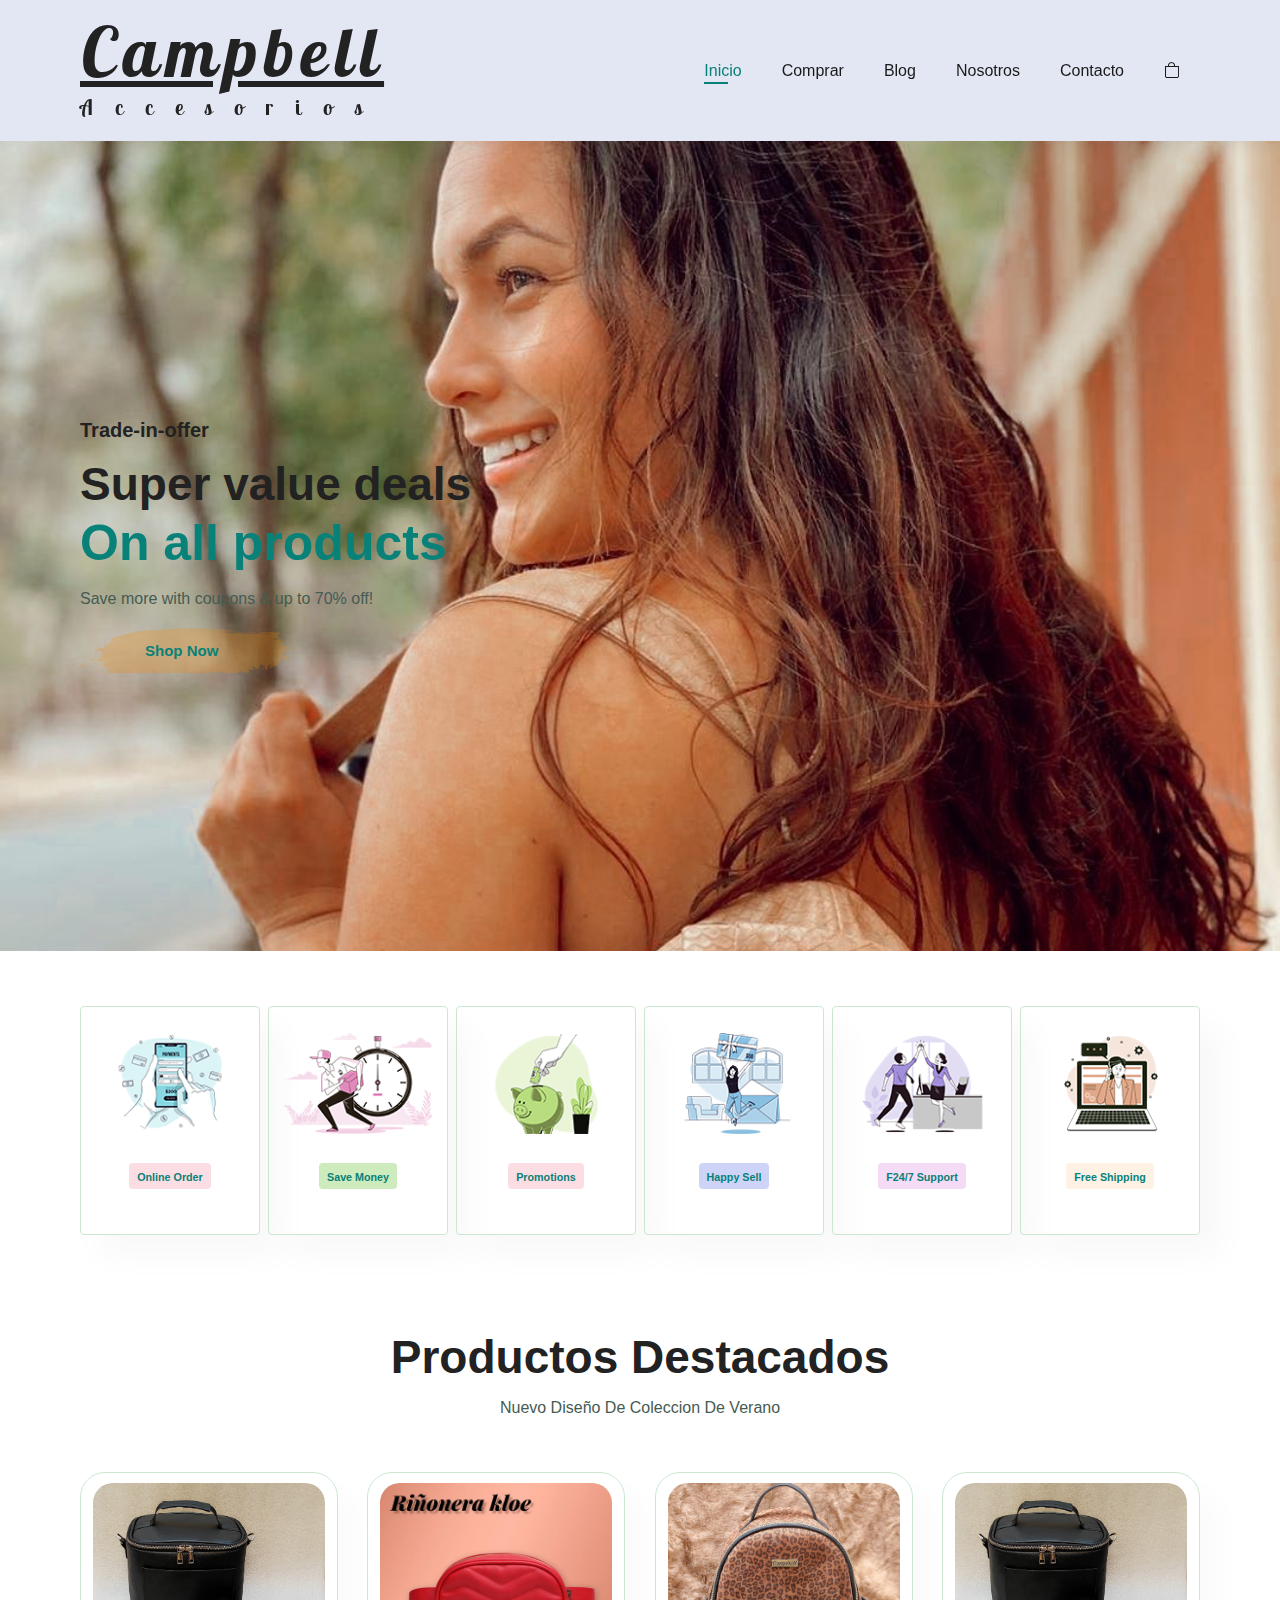
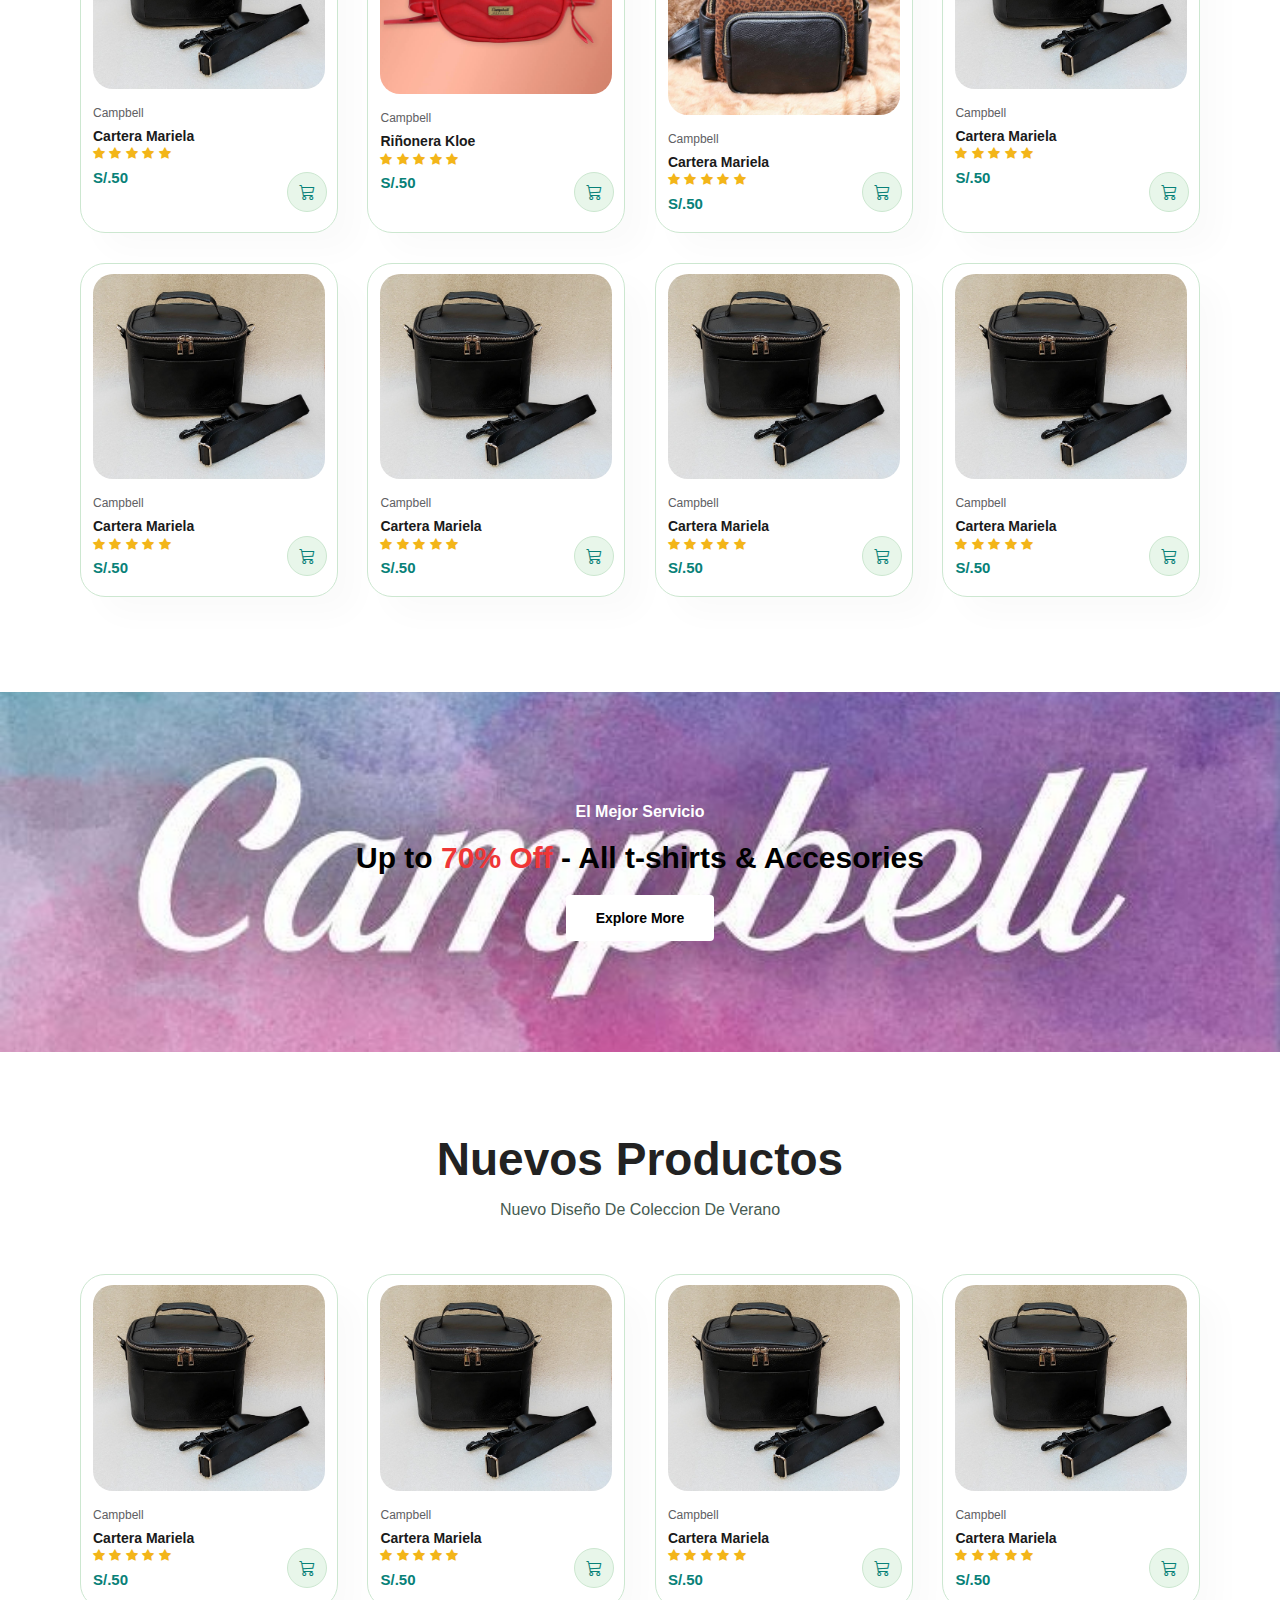
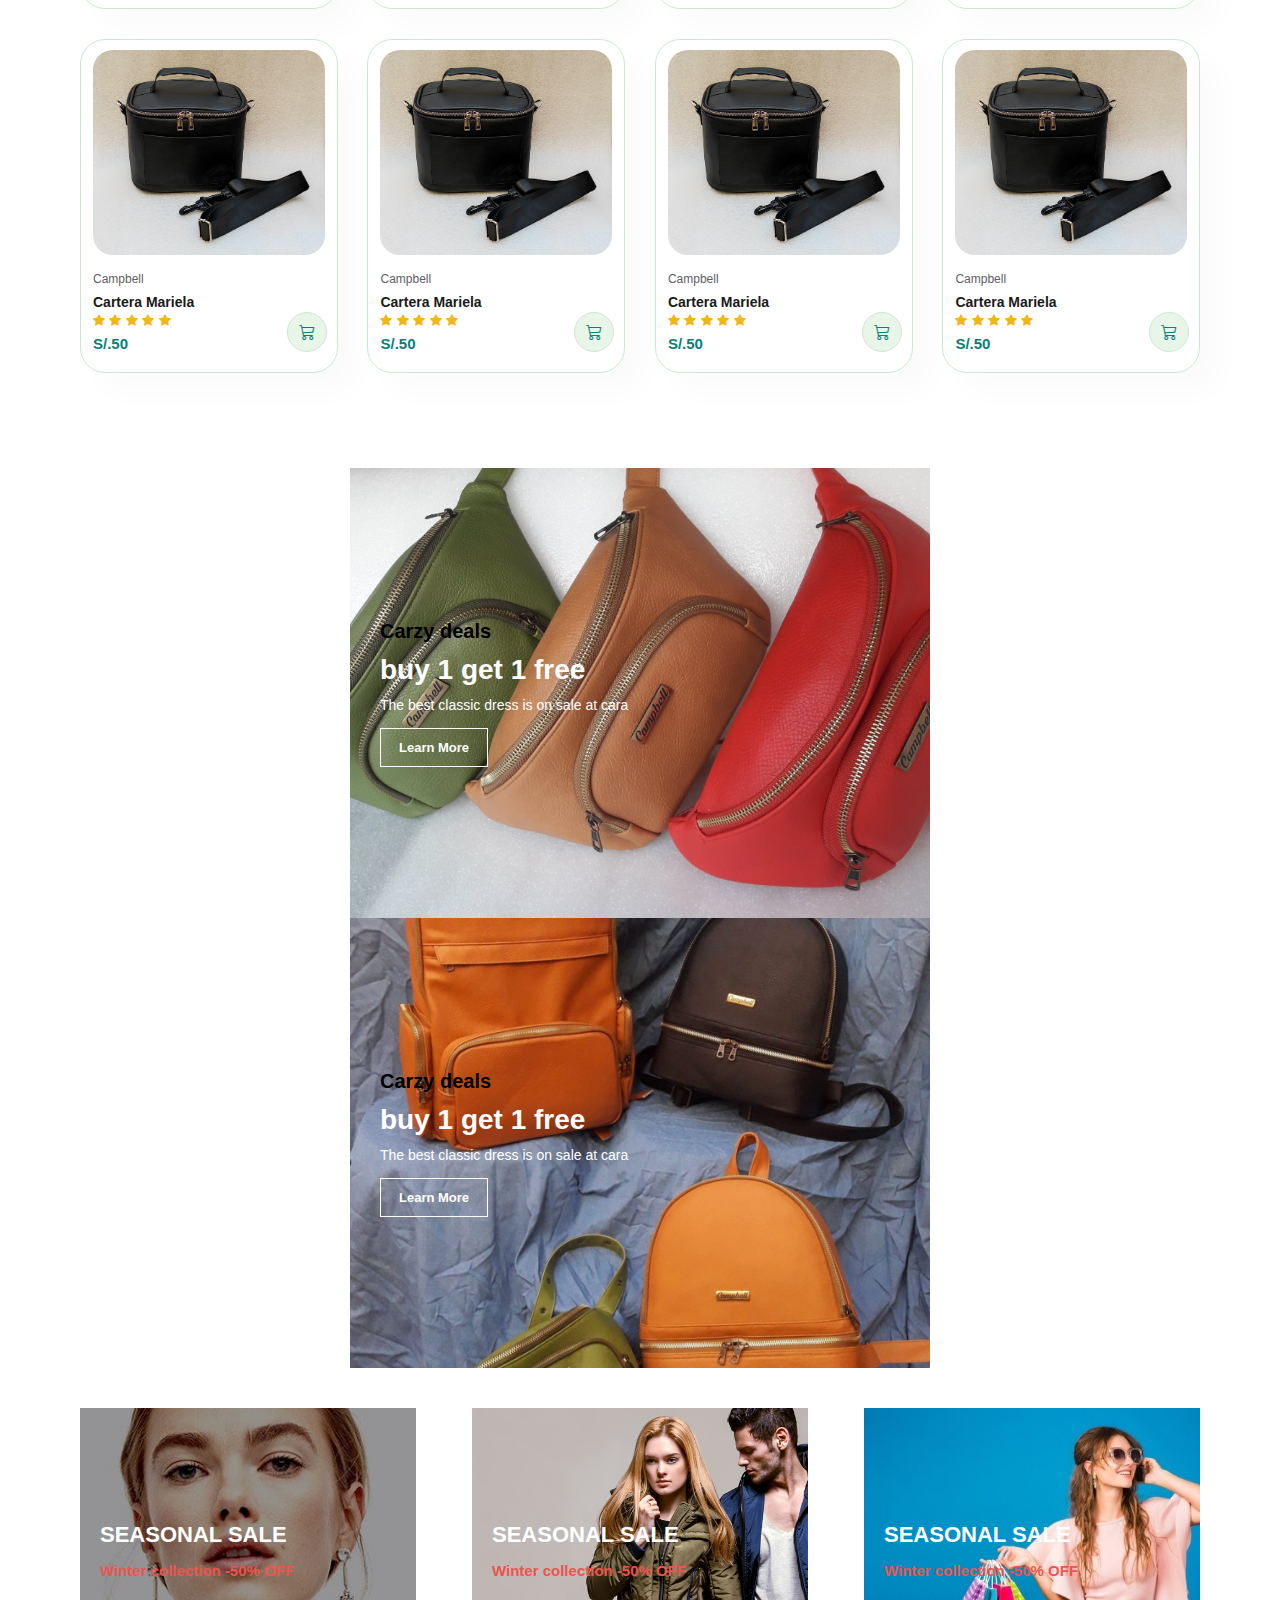
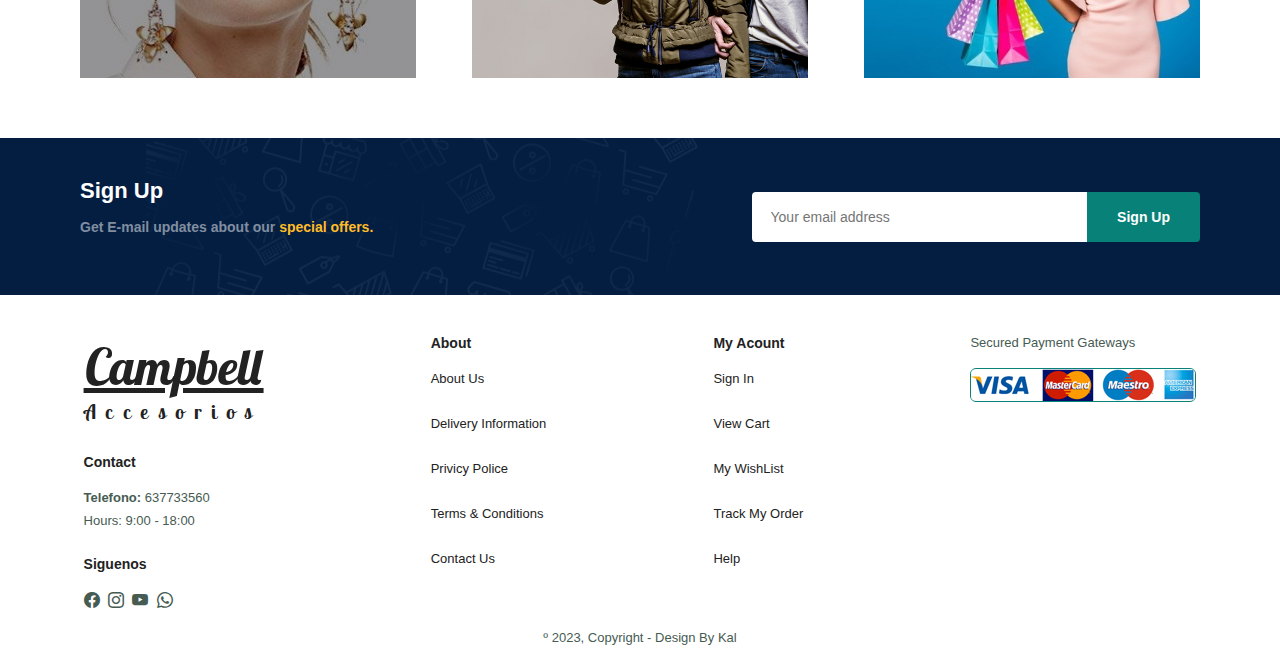
<file: index.html>
<!DOCTYPE html>
<html lang="en">
<head>
    <meta charset="UTF-8">
    <meta http-equiv="X-UA-Compatible" content="IE=edge">
    <meta name="viewport" content="width=device-width, initial-scale=1.0">
    <title>Campbell Ecommerce Beta</title>
    <link rel="stylesheet" href="styles.css">
    <link rel="stylesheet" href="https://cdn.jsdelivr.net/npm/bootstrap-icons@1.10.2/font/bootstrap-icons.css">
</head>
<body>
    <section id="header">
        <div class="logo-container">
            <a href="index.html">
            <h1 class="logo1">Campbell</h1>
            <h4 class="logo2">Accesorios</h4>
            </a>
        </div>
        <div>
            <ul id="navbar">
                <li><a class="active" href="index.html">Inicio</a></li>
                <li><a href="shop.html">Comprar</a></li>
                <li><a href="blog.html">Blog</a></li>
                <li><a href="about.html">Nosotros</a></li>
                <li><a href="contact.html">Contacto</a></li>
                <li id="lgbag"><a href="cart.html"><i class="bi bi-bag"></i></a></li>
                <a href="#" id="close"><i class="bi bi-file-x"></i></a>
            </ul>
        </div>
        <div id="mobile">
            <a href="card.html"><i class="bi bi-bag"></i></a>
            <i id="bar" class="bi bi-layout-text-sidebar"></i>
        </div>
    </section>

    <section id="hero">
        <h4>Trade-in-offer</h4>
        <h2>Super value deals</h2>
        <h1>On all products</h1>
        <p>Save more with coupons & up to 70% off!</p>
        <button>Shop Now</button>
    </section>

    <section id="feature" class="section-p1">
        <div class="fe-box">
            <img src="/img/features/f1.png" alt="">
            <h6>Online Order</h6>
        </div>
        <div class="fe-box">
            <img src="/img/features/f2.png" alt="">
            <h6>Save Money</h6>
        </div>
        <div class="fe-box">
            <img src="/img/features/f3.png" alt="">
            <h6>Promotions</h6>
        </div>
        <div class="fe-box">
            <img src="/img/features/f4.png" alt="">
            <h6>Happy Sell</h6>
        </div>
        <div class="fe-box">
            <img src="/img/features/f5.png" alt="">
            <h6>F24/7 Support</h6>
        </div>
        <div class="fe-box">
            <img src="/img/features/f6.png" alt="">
            <h6>Free Shipping</h6>
        </div>
    </section>

    <section id="product1" class="section-p1">
        <h2>Productos Destacados</h2>
        <p>Nuevo Diseño De Coleccion De Verano</p>
        <div class="pro-container">
            <div class="pro">
                <img src="/img/products/img1.jpg" alt="">
                <div class="des">
                    <span>Campbell</span>
                    <h5>Cartera Mariela</h5>
                    <div class="star">
                        <i class="bi bi-star-fill"></i>
                        <i class="bi bi-star-fill"></i>
                        <i class="bi bi-star-fill"></i>
                        <i class="bi bi-star-fill"></i>
                        <i class="bi bi-star-fill"></i>
                    </div>
                    <h4>S/.50</h4>
                </div>
                <a href="#"><i class="bi bi-cart3 cart"></i></a>
            </div>
            <div class="pro">
                <img src="/img/products/img8.jpg" alt="">
                <div class="des">
                    <span>Campbell</span>
                    <h5>Riñonera Kloe</h5>
                    <div class="star">
                        <i class="bi bi-star-fill"></i>
                        <i class="bi bi-star-fill"></i>
                        <i class="bi bi-star-fill"></i>
                        <i class="bi bi-star-fill"></i>
                        <i class="bi bi-star-fill"></i>
                    </div>
                    <h4>S/.50</h4>
                </div>
                <a href="#"><i class="bi bi-cart3 cart"></i></a>
            </div>
            <div class="pro">
                <img src="/img/products/img11.jpg" alt="">
                <div class="des">
                    <span>Campbell</span>
                    <h5>Cartera Mariela</h5>
                    <div class="star">
                        <i class="bi bi-star-fill"></i>
                        <i class="bi bi-star-fill"></i>
                        <i class="bi bi-star-fill"></i>
                        <i class="bi bi-star-fill"></i>
                        <i class="bi bi-star-fill"></i>
                    </div>
                    <h4>S/.50</h4>
                </div>
                <a href="#"><i class="bi bi-cart3 cart"></i></a>
            </div>
            <div class="pro">
                <img src="/img/products/img1.jpg" alt="">
                <div class="des">
                    <span>Campbell</span>
                    <h5>Cartera Mariela</h5>
                    <div class="star">
                        <i class="bi bi-star-fill"></i>
                        <i class="bi bi-star-fill"></i>
                        <i class="bi bi-star-fill"></i>
                        <i class="bi bi-star-fill"></i>
                        <i class="bi bi-star-fill"></i>
                    </div>
                    <h4>S/.50</h4>
                </div>
                <a href="#"><i class="bi bi-cart3 cart"></i></a>
            </div>
            <div class="pro">
                <img src="/img/products/img1.jpg" alt="">
                <div class="des">
                    <span>Campbell</span>
                    <h5>Cartera Mariela</h5>
                    <div class="star">
                        <i class="bi bi-star-fill"></i>
                        <i class="bi bi-star-fill"></i>
                        <i class="bi bi-star-fill"></i>
                        <i class="bi bi-star-fill"></i>
                        <i class="bi bi-star-fill"></i>
                    </div>
                    <h4>S/.50</h4>
                </div>
                <a href="#"><i class="bi bi-cart3 cart"></i></a>
            </div>
            <div class="pro">
                <img src="/img/products/img1.jpg" alt="">
                <div class="des">
                    <span>Campbell</span>
                    <h5>Cartera Mariela</h5>
                    <div class="star">
                        <i class="bi bi-star-fill"></i>
                        <i class="bi bi-star-fill"></i>
                        <i class="bi bi-star-fill"></i>
                        <i class="bi bi-star-fill"></i>
                        <i class="bi bi-star-fill"></i>
                    </div>
                    <h4>S/.50</h4>
                </div>
                <a href="#"><i class="bi bi-cart3 cart"></i></a>
            </div>
            <div class="pro">
                <img src="/img/products/img1.jpg" alt="">
                <div class="des">
                    <span>Campbell</span>
                    <h5>Cartera Mariela</h5>
                    <div class="star">
                        <i class="bi bi-star-fill"></i>
                        <i class="bi bi-star-fill"></i>
                        <i class="bi bi-star-fill"></i>
                        <i class="bi bi-star-fill"></i>
                        <i class="bi bi-star-fill"></i>
                    </div>
                    <h4>S/.50</h4>
                </div>
                <a href="#"><i class="bi bi-cart3 cart"></i></a>
            </div>
            <div class="pro">
                <img src="/img/products/img1.jpg" alt="">
                <div class="des">
                    <span>Campbell</span>
                    <h5>Cartera Mariela</h5>
                    <div class="star">
                        <i class="bi bi-star-fill"></i>
                        <i class="bi bi-star-fill"></i>
                        <i class="bi bi-star-fill"></i>
                        <i class="bi bi-star-fill"></i>
                        <i class="bi bi-star-fill"></i>
                    </div>
                    <h4>S/.50</h4>
                </div>
                <a href="#"><i class="bi bi-cart3 cart"></i></a>
            </div>
        </div>
    </section>

    <section id="banner" class="section-m1">
        <h4>El Mejor Servicio</h4>
        <h2>Up to <span>70% Off</span> - All t-shirts & Accesories</h2>
        <button class="normal">Explore More</button>
    </section>

    <section id="product1" class="section-p1">
        <h2>Nuevos Productos</h2>
        <p>Nuevo Diseño De Coleccion De Verano</p>
        <div class="pro-container">
            <div class="pro">
                <img src="/img/products/img1.jpg" alt="">
                <div class="des">
                    <span>Campbell</span>
                    <h5>Cartera Mariela</h5>
                    <div class="star">
                        <i class="bi bi-star-fill"></i>
                        <i class="bi bi-star-fill"></i>
                        <i class="bi bi-star-fill"></i>
                        <i class="bi bi-star-fill"></i>
                        <i class="bi bi-star-fill"></i>
                    </div>
                    <h4>S/.50</h4>
                </div>
                <a href="#"><i class="bi bi-cart3 cart"></i></a>
            </div>
            <div class="pro">
                <img src="/img/products/img1.jpg" alt="">
                <div class="des">
                    <span>Campbell</span>
                    <h5>Cartera Mariela</h5>
                    <div class="star">
                        <i class="bi bi-star-fill"></i>
                        <i class="bi bi-star-fill"></i>
                        <i class="bi bi-star-fill"></i>
                        <i class="bi bi-star-fill"></i>
                        <i class="bi bi-star-fill"></i>
                    </div>
                    <h4>S/.50</h4>
                </div>
                <a href="#"><i class="bi bi-cart3 cart"></i></a>
            </div>
            <div class="pro">
                <img src="/img/products/img1.jpg" alt="">
                <div class="des">
                    <span>Campbell</span>
                    <h5>Cartera Mariela</h5>
                    <div class="star">
                        <i class="bi bi-star-fill"></i>
                        <i class="bi bi-star-fill"></i>
                        <i class="bi bi-star-fill"></i>
                        <i class="bi bi-star-fill"></i>
                        <i class="bi bi-star-fill"></i>
                    </div>
                    <h4>S/.50</h4>
                </div>
                <a href="#"><i class="bi bi-cart3 cart"></i></a>
            </div>
            <div class="pro">
                <img src="/img/products/img1.jpg" alt="">
                <div class="des">
                    <span>Campbell</span>
                    <h5>Cartera Mariela</h5>
                    <div class="star">
                        <i class="bi bi-star-fill"></i>
                        <i class="bi bi-star-fill"></i>
                        <i class="bi bi-star-fill"></i>
                        <i class="bi bi-star-fill"></i>
                        <i class="bi bi-star-fill"></i>
                    </div>
                    <h4>S/.50</h4>
                </div>
                <a href="#"><i class="bi bi-cart3 cart"></i></a>
            </div>
            <div class="pro">
                <img src="/img/products/img1.jpg" alt="">
                <div class="des">
                    <span>Campbell</span>
                    <h5>Cartera Mariela</h5>
                    <div class="star">
                        <i class="bi bi-star-fill"></i>
                        <i class="bi bi-star-fill"></i>
                        <i class="bi bi-star-fill"></i>
                        <i class="bi bi-star-fill"></i>
                        <i class="bi bi-star-fill"></i>
                    </div>
                    <h4>S/.50</h4>
                </div>
                <a href="#"><i class="bi bi-cart3 cart"></i></a>
            </div>
            <div class="pro">
                <img src="/img/products/img1.jpg" alt="">
                <div class="des">
                    <span>Campbell</span>
                    <h5>Cartera Mariela</h5>
                    <div class="star">
                        <i class="bi bi-star-fill"></i>
                        <i class="bi bi-star-fill"></i>
                        <i class="bi bi-star-fill"></i>
                        <i class="bi bi-star-fill"></i>
                        <i class="bi bi-star-fill"></i>
                    </div>
                    <h4>S/.50</h4>
                </div>
                <a href="#"><i class="bi bi-cart3 cart"></i></a>
            </div>
            <div class="pro">
                <img src="/img/products/img1.jpg" alt="">
                <div class="des">
                    <span>Campbell</span>
                    <h5>Cartera Mariela</h5>
                    <div class="star">
                        <i class="bi bi-star-fill"></i>
                        <i class="bi bi-star-fill"></i>
                        <i class="bi bi-star-fill"></i>
                        <i class="bi bi-star-fill"></i>
                        <i class="bi bi-star-fill"></i>
                    </div>
                    <h4>S/.50</h4>
                </div>
                <a href="#"><i class="bi bi-cart3 cart"></i></a>
            </div>
            <div class="pro">
                <img src="/img/products/img1.jpg" alt="">
                <div class="des">
                    <span>Campbell</span>
                    <h5>Cartera Mariela</h5>
                    <div class="star">
                        <i class="bi bi-star-fill"></i>
                        <i class="bi bi-star-fill"></i>
                        <i class="bi bi-star-fill"></i>
                        <i class="bi bi-star-fill"></i>
                        <i class="bi bi-star-fill"></i>
                    </div>
                    <h4>S/.50</h4>
                </div>
                <a href="#"><i class="bi bi-cart3 cart"></i></a>
            </div>
        </div>
    </section>

    <section id="sm-banner" class="section-p1">
        <div class="banner-box">
            <h4>Carzy deals</h4>
            <h2>buy 1 get 1 free</h2>
            <span>The best classic dress is on sale at cara</span>
            <button class="white">Learn More</button>
        </div>
        <div class="banner-box banner-box2">
            <h4>Carzy deals</h4>
            <h2>buy 1 get 1 free</h2>
            <span>The best classic dress is on sale at cara</span>
            <button class="white">Learn More</button>
        </div>
    </section>

    <section id="banner3">
        <div class="banner-box">
            <h2>SEASONAL SALE</h2>
            <h3>Winter collection -50% OFF</h3>
        </div>
        <div class="banner-box banner-box2">
            <h2>SEASONAL SALE</h2>
            <h3>Winter collection -50% OFF</h3>
        </div>
        <div class="banner-box banner-box3">
            <h2>SEASONAL SALE</h2>
            <h3>Winter collection -50% OFF</h3>
        </div>
    </section>

    <section id="newsletter" class="section-p1 section-m1">
        <div class="newstext">
            <h4>Sign Up</h4>
            <p>Get E-mail updates about our <span>special offers.</span></p>
        </div>
        <div class="form">
            <input type="text" placeholder="Your email address">
            <button class="normal">Sign Up</button>
        </div>
    </section>

    <footer id="section-p1">
        <div class="col">
            <a href="index.html">
            <h1 class="logo3">Campbell</h1>
            <h4 class="logo4">Accesorios</h4>
            </a>
            <h4 class="h4"><strong>Contact</strong></h4>
            <p><strong>Telefono: </strong>637733560</p>
            <p>Hours: 9:00 - 18:00</p>
            <div class="follow">
                <h4 class="h4">Siguenos</h4>
                <div class="icon">
                    <i class="bi bi-facebook"></i>
                    <i class="bi bi-instagram"></i>
                    <i class="bi bi-youtube"></i>
                    <i class="bi bi-whatsapp"></i>
                </div>
            </div>
        </div>

        <div class="col">
            <h4 class="h4">About</h4>
            <a href="#">About Us</a>
            <a href="#">Delivery Information</a>
            <a href="#">Privicy Police</a>
            <a href="#">Terms & Conditions</a>
            <a href="#">Contact Us</a>
        </div>

        <div class="col">
            <h4 class="h4">My Acount</h4>
            <a href="#">Sign In</a>
            <a href="#">View Cart</a>
            <a href="#">My WishList</a>
            <a href="#">Track My Order</a>
            <a href="#">Help</a>
        </div>

        <div class="col install">
            <p>Secured Payment Gateways</p>
            <div class="row">
                <img src="img/pay/pay.png" alt="">
            </div>
        </div>
        
        <div class="copyright">
            <p>º 2023, Copyright - Design By Kal</p>
        </div>
    </footer>

    <script src="script.js"></script>
</body>
</html>
</file>
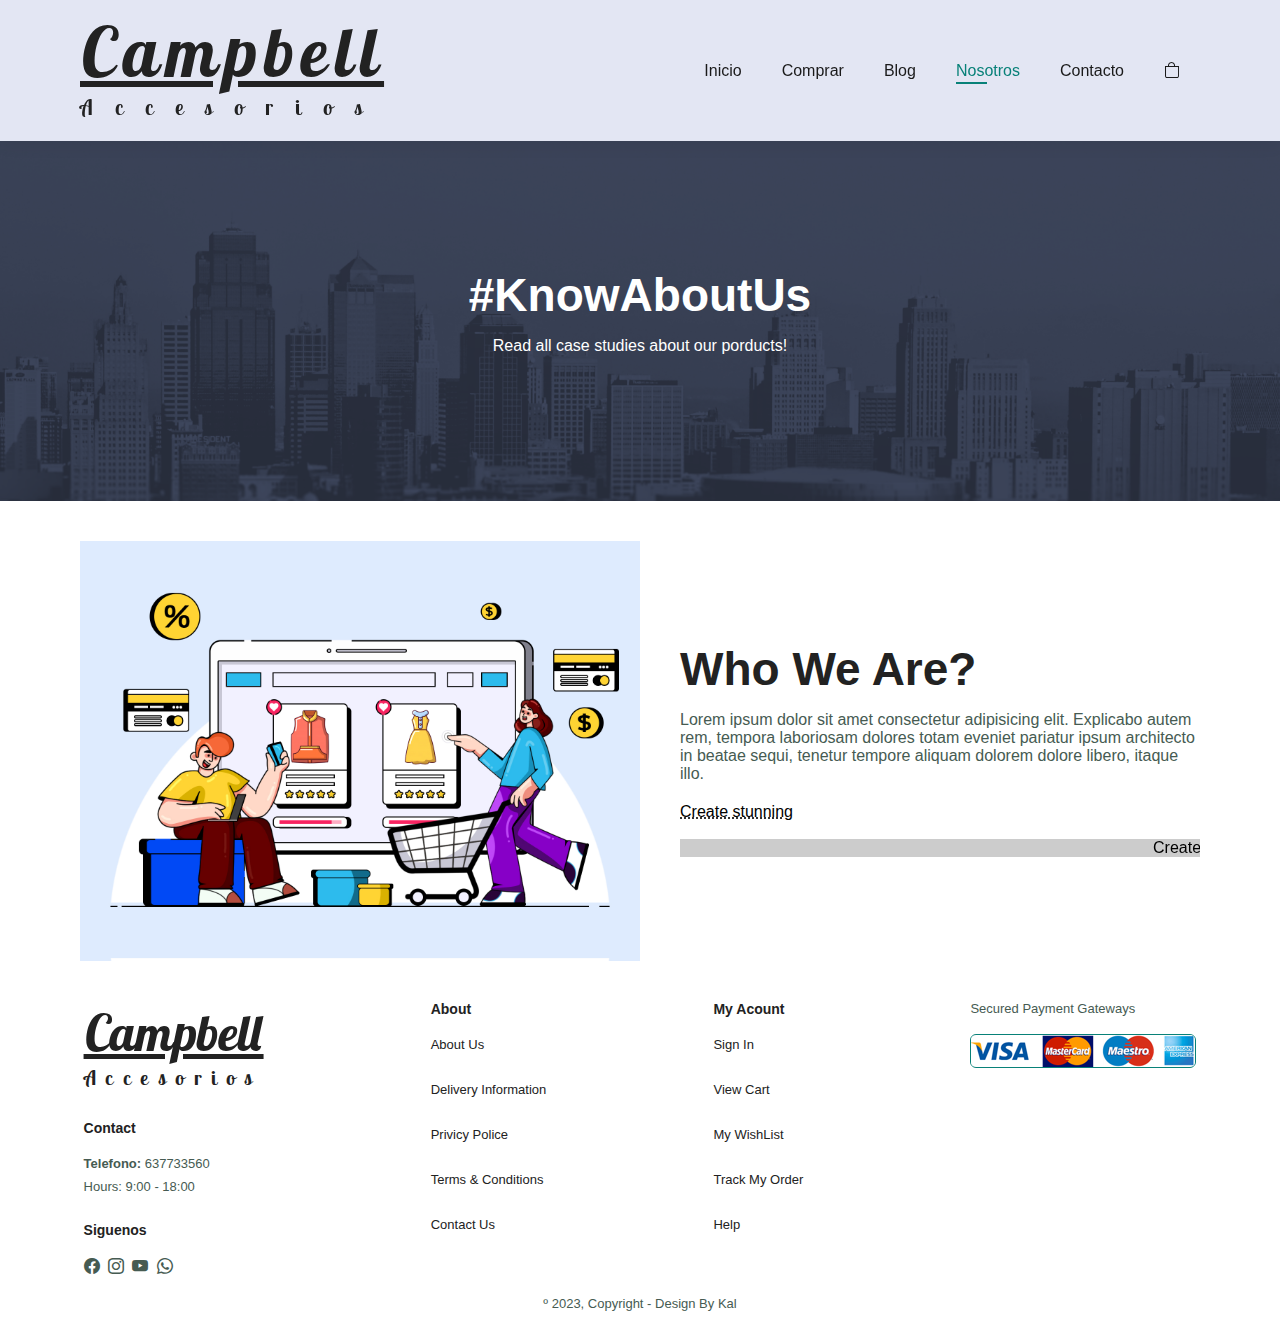
<file: about.html>
<!DOCTYPE html>
<html lang="en">
<head>
    <meta charset="UTF-8">
    <meta http-equiv="X-UA-Compatible" content="IE=edge">
    <meta name="viewport" content="width=device-width, initial-scale=1.0">
    <title>Campbell Ecommerce Beta</title>
    <link rel="stylesheet" href="styles.css">
    <link rel="stylesheet" href="https://cdn.jsdelivr.net/npm/bootstrap-icons@1.10.2/font/bootstrap-icons.css">
</head>
<body>
    <section id="header">
        <div class="logo-container">
            <a href="index.html">
            <h1 class="logo1">Campbell</h1>
            <h4 class="logo2">Accesorios</h4>
            </a>
        </div>
        <div>
            <ul id="navbar">
                <li><a href="index.html">Inicio</a></li>
                <li><a href="shop.html">Comprar</a></li>
                <li><a href="blog.html">Blog</a></li>
                <li><a class="active" href="about.html">Nosotros</a></li>
                <li><a href="contact.html">Contacto</a></li>
                <li id="lgbag"><a href="cart.html"><i class="bi bi-bag"></i></a></li>
                <a href="#" id="close"><i class="bi bi-file-x"></i></a>
            </ul>
        </div>
        <div id="mobile">
            <a href="card.html"><i class="bi bi-bag"></i></a>
            <i id="bar" class="bi bi-layout-text-sidebar"></i>
        </div>
    </section>

    <section id="page-header" class="about-header">
        <h2>#KnowAboutUs</h2>
        <p>Read all case studies about our porducts!</p>
    </section>

    <section id="about-head" class="section-p1">
        <img src="/img/about/a6.jpg" alt="">
        <div>
            <h2>Who We Are?</h2>
            <p>Lorem ipsum dolor sit amet consectetur adipisicing elit. Explicabo autem rem, tempora laboriosam dolores totam eveniet pariatur ipsum architecto in beatae sequi, tenetur tempore aliquam dolorem dolore libero, itaque illo.</p>
            <abbr title="">Create stunning</abbr>
            
            <br><br>

            <marquee bgcolor="#ccc" loop="-1" scrollamounts="5" width="100%">Create Stuning</marquee>
        </div>
    </section>

    <footer id="section-p1">
        <div class="col">
            <a href="index.html">
            <h1 class="logo3">Campbell</h1>
            <h4 class="logo4">Accesorios</h4>
            </a>
            <h4 class="h4"><strong>Contact</strong></h4>
            <p><strong>Telefono: </strong>637733560</p>
            <p>Hours: 9:00 - 18:00</p>
            <div class="follow">
                <h4 class="h4">Siguenos</h4>
                <div class="icon">
                    <i class="bi bi-facebook"></i>
                    <i class="bi bi-instagram"></i>
                    <i class="bi bi-youtube"></i>
                    <i class="bi bi-whatsapp"></i>
                </div>
            </div>
        </div>

        <div class="col">
            <h4 class="h4">About</h4>
            <a href="#">About Us</a>
            <a href="#">Delivery Information</a>
            <a href="#">Privicy Police</a>
            <a href="#">Terms & Conditions</a>
            <a href="#">Contact Us</a>
        </div>

        <div class="col">
            <h4 class="h4">My Acount</h4>
            <a href="#">Sign In</a>
            <a href="#">View Cart</a>
            <a href="#">My WishList</a>
            <a href="#">Track My Order</a>
            <a href="#">Help</a>
        </div>

        <div class="col install">
            <p>Secured Payment Gateways</p>
            <div class="row">
                <img src="img/pay/pay.png" alt="">
            </div>
        </div>
        
        <div class="copyright">
            <p>º 2023, Copyright - Design By Kal</p>
        </div>
    </footer>

    <script src="script.js"></script>
</body>
</html>
</file>
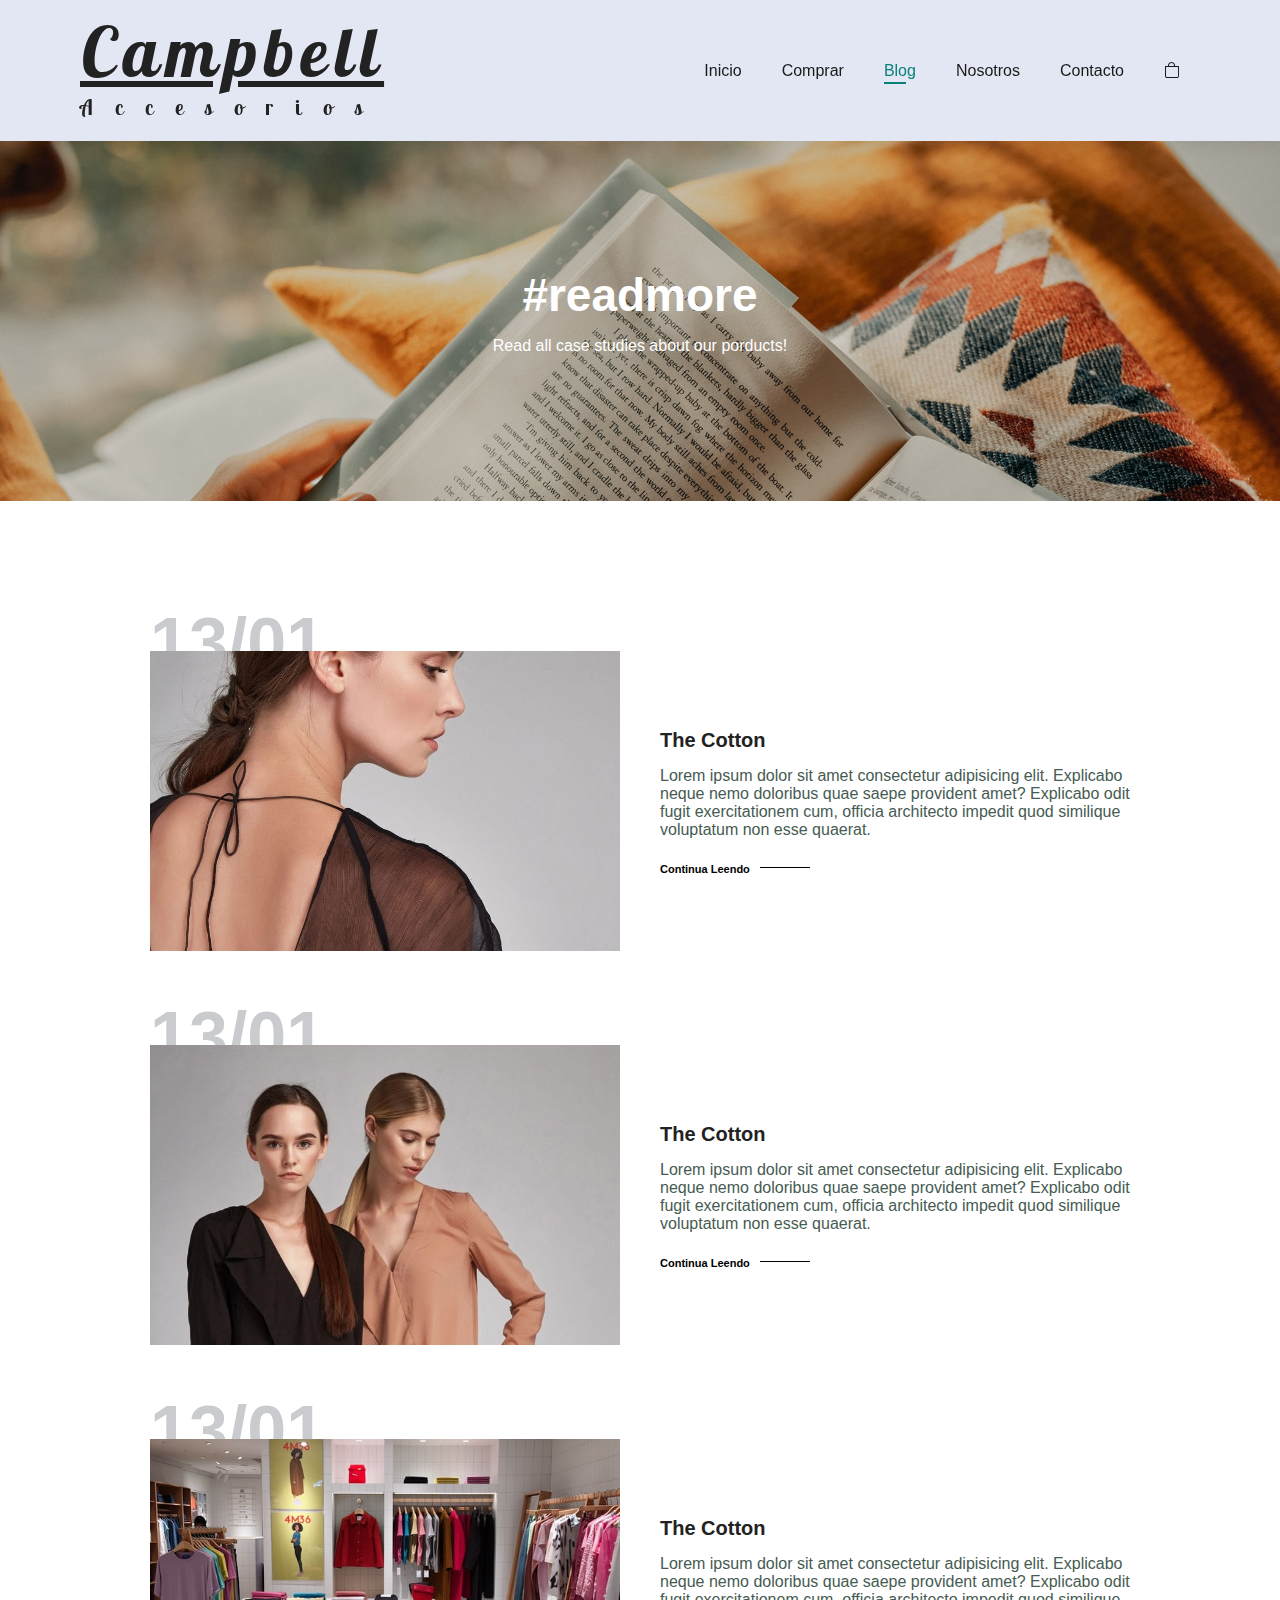
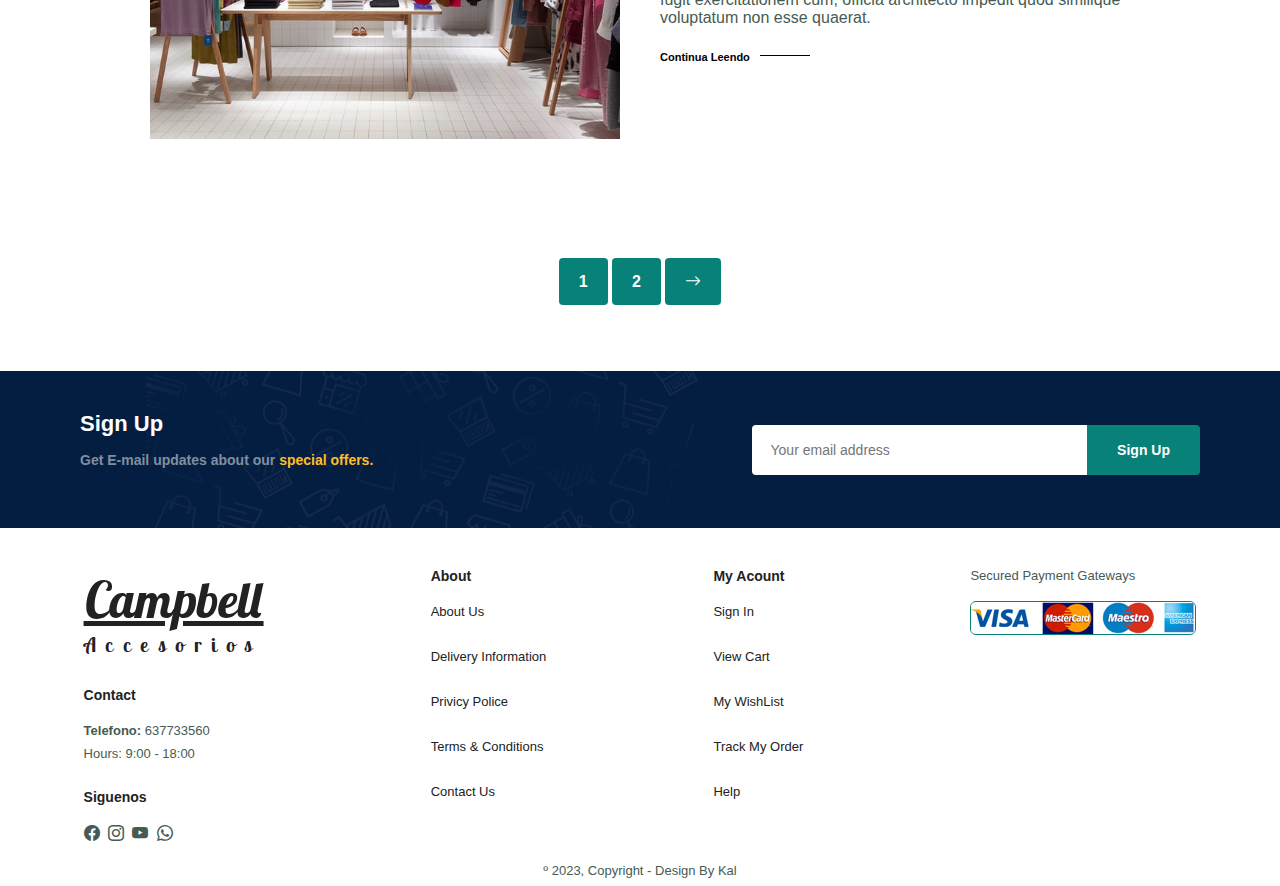
<file: blog.html>
<!DOCTYPE html>
<html lang="en">
<head>
    <meta charset="UTF-8">
    <meta http-equiv="X-UA-Compatible" content="IE=edge">
    <meta name="viewport" content="width=device-width, initial-scale=1.0">
    <title>Campbell Ecommerce Beta</title>
    <link rel="stylesheet" href="styles.css">
    <link rel="stylesheet" href="https://cdn.jsdelivr.net/npm/bootstrap-icons@1.10.2/font/bootstrap-icons.css">
</head>
<body>
    <section id="header">
        <div class="logo-container">
            <a href="index.html">
            <h1 class="logo1">Campbell</h1>
            <h4 class="logo2">Accesorios</h4>
            </a>
        </div>
        <div>
            <ul id="navbar">
                <li><a href="index.html">Inicio</a></li>
                <li><a href="shop.html">Comprar</a></li>
                <li><a class="active" href="blog.html">Blog</a></li>
                <li><a href="about.html">Nosotros</a></li>
                <li><a href="contact.html">Contacto</a></li>
                <li id="lgbag"><a href="cart.html"><i class="bi bi-bag"></i></a></li>
                <a href="#" id="close"><i class="bi bi-file-x"></i></a>
            </ul>
        </div>
        <div id="mobile">
            <a href="card.html"><i class="bi bi-bag"></i></a>
            <i id="bar" class="bi bi-layout-text-sidebar"></i>
        </div>
    </section>

    <section id="page-header" class="blog-header">
        <h2>#readmore</h2>
        <p>Read all case studies about our porducts!</p>
    </section>

    <section id="blog">
        <div class="blog-box">
            <div class="blog-img">
                <img src="/img/blog/b1.jpg" alt="">
            </div>
            <div class="blog-details">
                <h4>The Cotton</h4>
                <p>Lorem ipsum dolor sit amet consectetur adipisicing elit. Explicabo neque nemo doloribus quae saepe provident amet? Explicabo odit fugit exercitationem cum, officia architecto impedit quod similique voluptatum non esse quaerat.</p>
                <a href="#">Continua Leendo</a>
            </div>
            <h1>13/01</h1>
        </div>
        <div class="blog-box">
            <div class="blog-img">
                <img src="/img/blog/b2.jpg" alt="">
            </div>
            <div class="blog-details">
                <h4>The Cotton</h4>
                <p>Lorem ipsum dolor sit amet consectetur adipisicing elit. Explicabo neque nemo doloribus quae saepe provident amet? Explicabo odit fugit exercitationem cum, officia architecto impedit quod similique voluptatum non esse quaerat.</p>
                <a href="#">Continua Leendo</a>
            </div>
            <h1>13/01</h1>
        </div>
        <div class="blog-box">
            <div class="blog-img">
                <img src="/img/blog/b3.jpg" alt="">
            </div>
            <div class="blog-details">
                <h4>The Cotton</h4>
                <p>Lorem ipsum dolor sit amet consectetur adipisicing elit. Explicabo neque nemo doloribus quae saepe provident amet? Explicabo odit fugit exercitationem cum, officia architecto impedit quod similique voluptatum non esse quaerat.</p>
                <a href="#">Continua Leendo</a>
            </div>
            <h1>13/01</h1>
        </div>
    </section>

    <section id="pagination" class="section-p1">
        <a href="#">1</a>
        <a href="#">2</a>
        <a href=""><i class="bi bi-arrow-right"></i></a>
    </section>

    <section id="newsletter" class="section-p1 section-m1">
        <div class="newstext">
            <h4>Sign Up</h4>
            <p>Get E-mail updates about our <span>special offers.</span></p>
        </div>
        <div class="form">
            <input type="text" placeholder="Your email address">
            <button class="normal">Sign Up</button>
        </div>
    </section>

    <footer id="section-p1">
        <div class="col">
            <a href="index.html">
            <h1 class="logo3">Campbell</h1>
            <h4 class="logo4">Accesorios</h4>
            </a>
            <h4 class="h4"><strong>Contact</strong></h4>
            <p><strong>Telefono: </strong>637733560</p>
            <p>Hours: 9:00 - 18:00</p>
            <div class="follow">
                <h4 class="h4">Siguenos</h4>
                <div class="icon">
                    <i class="bi bi-facebook"></i>
                    <i class="bi bi-instagram"></i>
                    <i class="bi bi-youtube"></i>
                    <i class="bi bi-whatsapp"></i>
                </div>
            </div>
        </div>

        <div class="col">
            <h4 class="h4">About</h4>
            <a href="#">About Us</a>
            <a href="#">Delivery Information</a>
            <a href="#">Privicy Police</a>
            <a href="#">Terms & Conditions</a>
            <a href="#">Contact Us</a>
        </div>

        <div class="col">
            <h4 class="h4">My Acount</h4>
            <a href="#">Sign In</a>
            <a href="#">View Cart</a>
            <a href="#">My WishList</a>
            <a href="#">Track My Order</a>
            <a href="#">Help</a>
        </div>

        <div class="col install">
            <p>Secured Payment Gateways</p>
            <div class="row">
                <img src="img/pay/pay.png" alt="">
            </div>
        </div>
        
        <div class="copyright">
            <p>º 2023, Copyright - Design By Kal</p>
        </div>
    </footer>

    <script src="script.js"></script>
</body>
</html>
</file>
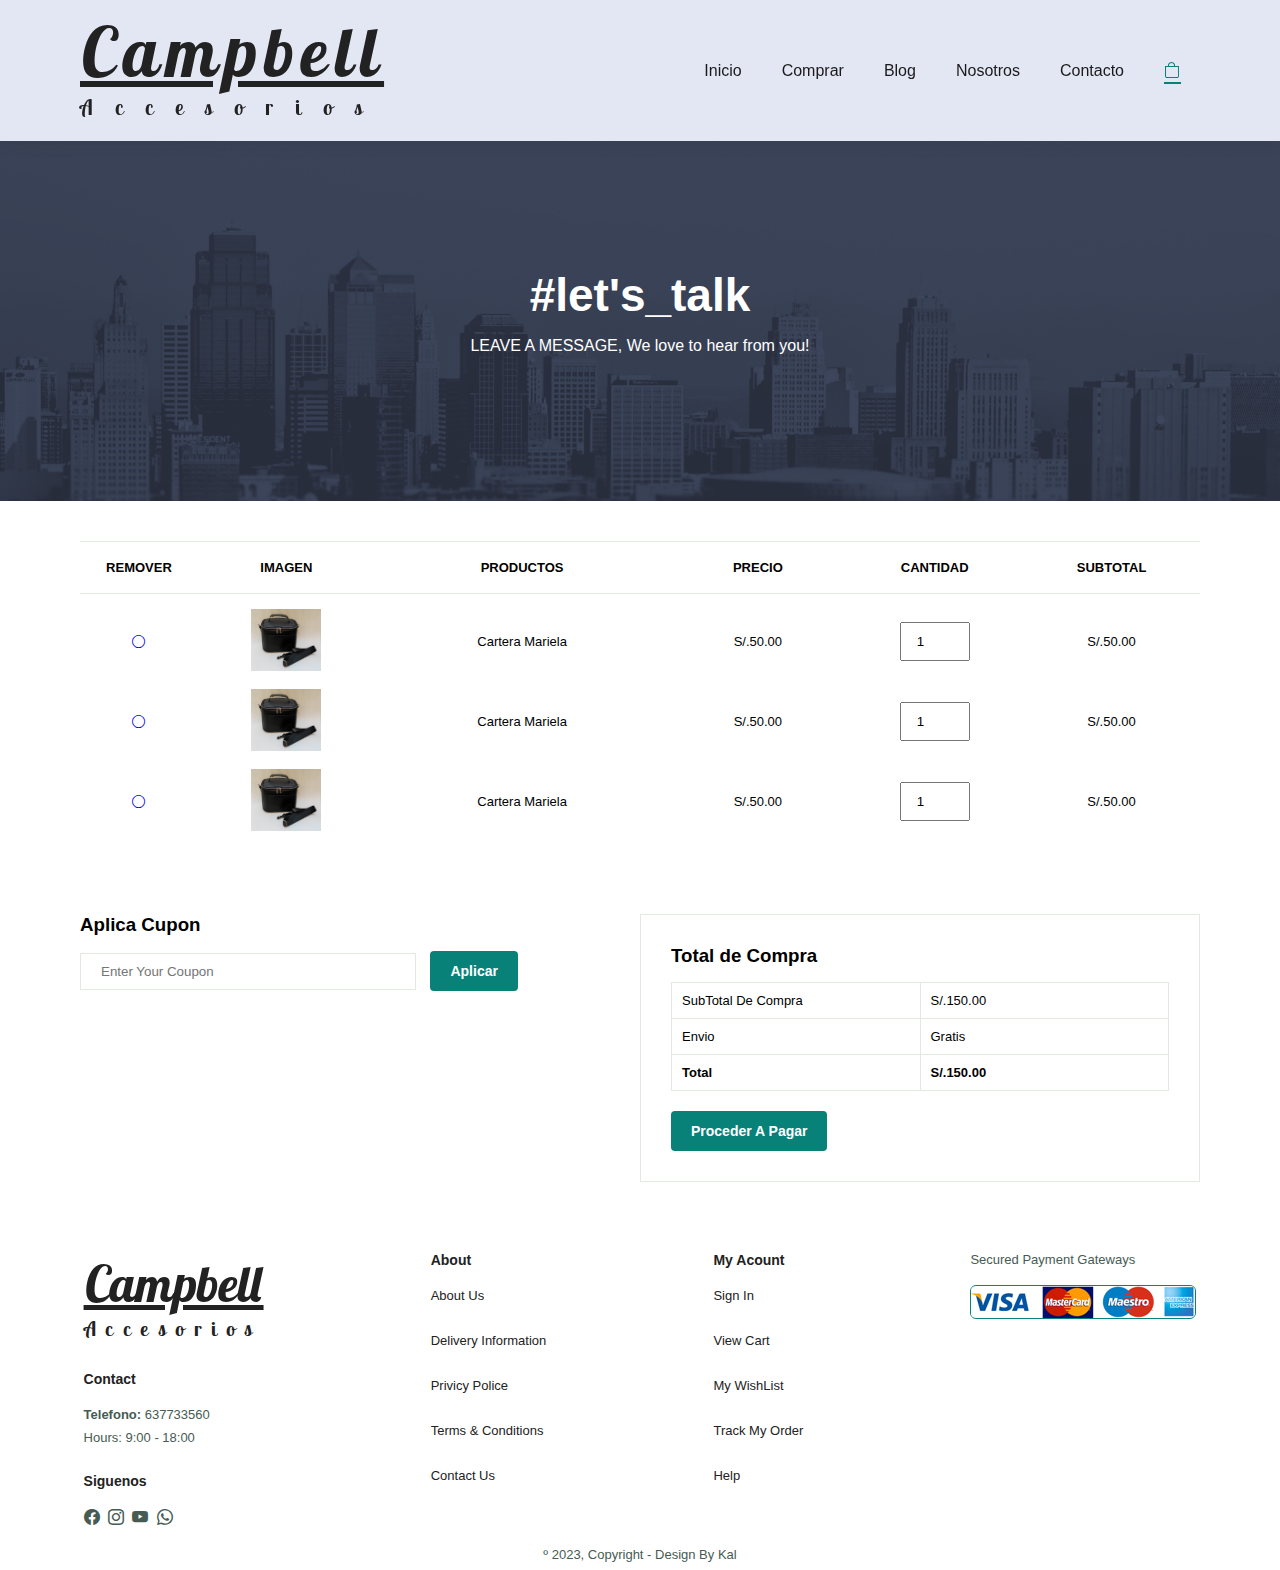
<file: cart.html>
<!DOCTYPE html>
<html lang="en">
<head>
    <meta charset="UTF-8">
    <meta http-equiv="X-UA-Compatible" content="IE=edge">
    <meta name="viewport" content="width=device-width, initial-scale=1.0">
    <title>Campbell Ecommerce Beta</title>
    <link rel="stylesheet" href="styles.css">
    <link rel="stylesheet" href="https://cdn.jsdelivr.net/npm/bootstrap-icons@1.10.2/font/bootstrap-icons.css">
</head>
<body>
    <section id="header">
        <div class="logo-container">
            <a href="index.html">
            <h1 class="logo1">Campbell</h1>
            <h4 class="logo2">Accesorios</h4>
            </a>
        </div>
        <div>
            <ul id="navbar">
                <li><a href="index.html">Inicio</a></li>
                <li><a href="shop.html">Comprar</a></li>
                <li><a href="blog.html">Blog</a></li>
                <li><a href="about.html">Nosotros</a></li>
                <li><a href="contact.html">Contacto</a></li>
                <li id="lgbag"><a class="active" href="cart.html"><i class="bi bi-bag"></i></a></li>
                <a href="#" id="close"><i class="bi bi-file-x"></i></a>
            </ul>
        </div>
        <div id="mobile">
            <a href="card.html"><i class="bi bi-bag"></i></a>
            <i id="bar" class="bi bi-layout-text-sidebar"></i>
        </div>
    </section>

    <section id="page-header" class="about-header">
        <h2>#let's_talk</h2>
        <p>LEAVE A MESSAGE, We love to hear from you!</p>
    </section>

    <section id="cart" class="section-p1">
        <table width="100%">
            <thead>
                <tr>
                    <td>Remover</td>
                    <td>Imagen</td>
                    <td>Productos</td>
                    <td>Precio</td>
                    <td>Cantidad</td>
                    <td>SubTotal</td> 
                </tr>
            </thead>
            <tbody>
                <tr>
                    <td><a href="#"><i class="bi bi-circle"></i></a></td>
                    <td><img src="/img/products/img1.jpg" alt=""></td>
                    <td>Cartera Mariela</td>
                    <td>S/.50.00</td>
                    <td><input type="number" value="1"></td>
                    <td>S/.50.00</td>
                </tr>
                <tr>
                    <td><a href="#"><i class="bi bi-circle"></i></a></td>
                    <td><img src="/img/products/img1.jpg" alt=""></td>
                    <td>Cartera Mariela</td>
                    <td>S/.50.00</td>
                    <td><input type="number" value="1"></td>
                    <td>S/.50.00</td>
                </tr>
                <tr>
                    <td><a href="#"><i class="bi bi-circle"></i></a></td>
                    <td><img src="/img/products/img1.jpg" alt=""></td>
                    <td>Cartera Mariela</td>
                    <td>S/.50.00</td>
                    <td><input type="number" value="1"></td>
                    <td>S/.50.00</td>
                </tr>
            </tbody>
        </table>
    </section>

    <section id="cart-add" class="section-p1">
        <div id="coupon">
            <h3>Aplica Cupon</h3>
            <div>
                <input type="text" placeholder="Enter Your Coupon">
                <button class="normal">Aplicar</button>
            </div>
        </div>

        <div id="subtotal">
            <h3>Total de Compra</h3>
            <table>
                <tr>
                    <td>SubTotal De Compra</td>
                    <td>S/.150.00</td>
                </tr>
                <tr>
                    <td>Envio</td>
                    <td>Gratis</td>
                </tr>
                <tr>
                    <td><strong>Total</strong></td>
                    <td><strong>S/.150.00</strong></td>
                </tr>
            </table>
            <button class="normal">Proceder A Pagar</button>
        </div>
    </section>

    <footer id="section-p1">
        <div class="col">
            <a href="index.html">
            <h1 class="logo3">Campbell</h1>
            <h4 class="logo4">Accesorios</h4>
            </a>
            <h4 class="h4"><strong>Contact</strong></h4>
            <p><strong>Telefono: </strong>637733560</p>
            <p>Hours: 9:00 - 18:00</p>
            <div class="follow">
                <h4 class="h4">Siguenos</h4>
                <div class="icon">
                    <i class="bi bi-facebook"></i>
                    <i class="bi bi-instagram"></i>
                    <i class="bi bi-youtube"></i>
                    <i class="bi bi-whatsapp"></i>
                </div>
            </div>
        </div>

        <div class="col">
            <h4 class="h4">About</h4>
            <a href="#">About Us</a>
            <a href="#">Delivery Information</a>
            <a href="#">Privicy Police</a>
            <a href="#">Terms & Conditions</a>
            <a href="#">Contact Us</a>
        </div>

        <div class="col">
            <h4 class="h4">My Acount</h4>
            <a href="#">Sign In</a>
            <a href="#">View Cart</a>
            <a href="#">My WishList</a>
            <a href="#">Track My Order</a>
            <a href="#">Help</a>
        </div>

        <div class="col install">
            <p>Secured Payment Gateways</p>
            <div class="row">
                <img src="img/pay/pay.png" alt="">
            </div>
        </div>
        
        <div class="copyright">
            <p>º 2023, Copyright - Design By Kal</p>
        </div>
    </footer>

    <script src="script.js"></script>
</body>
</html>
</file>
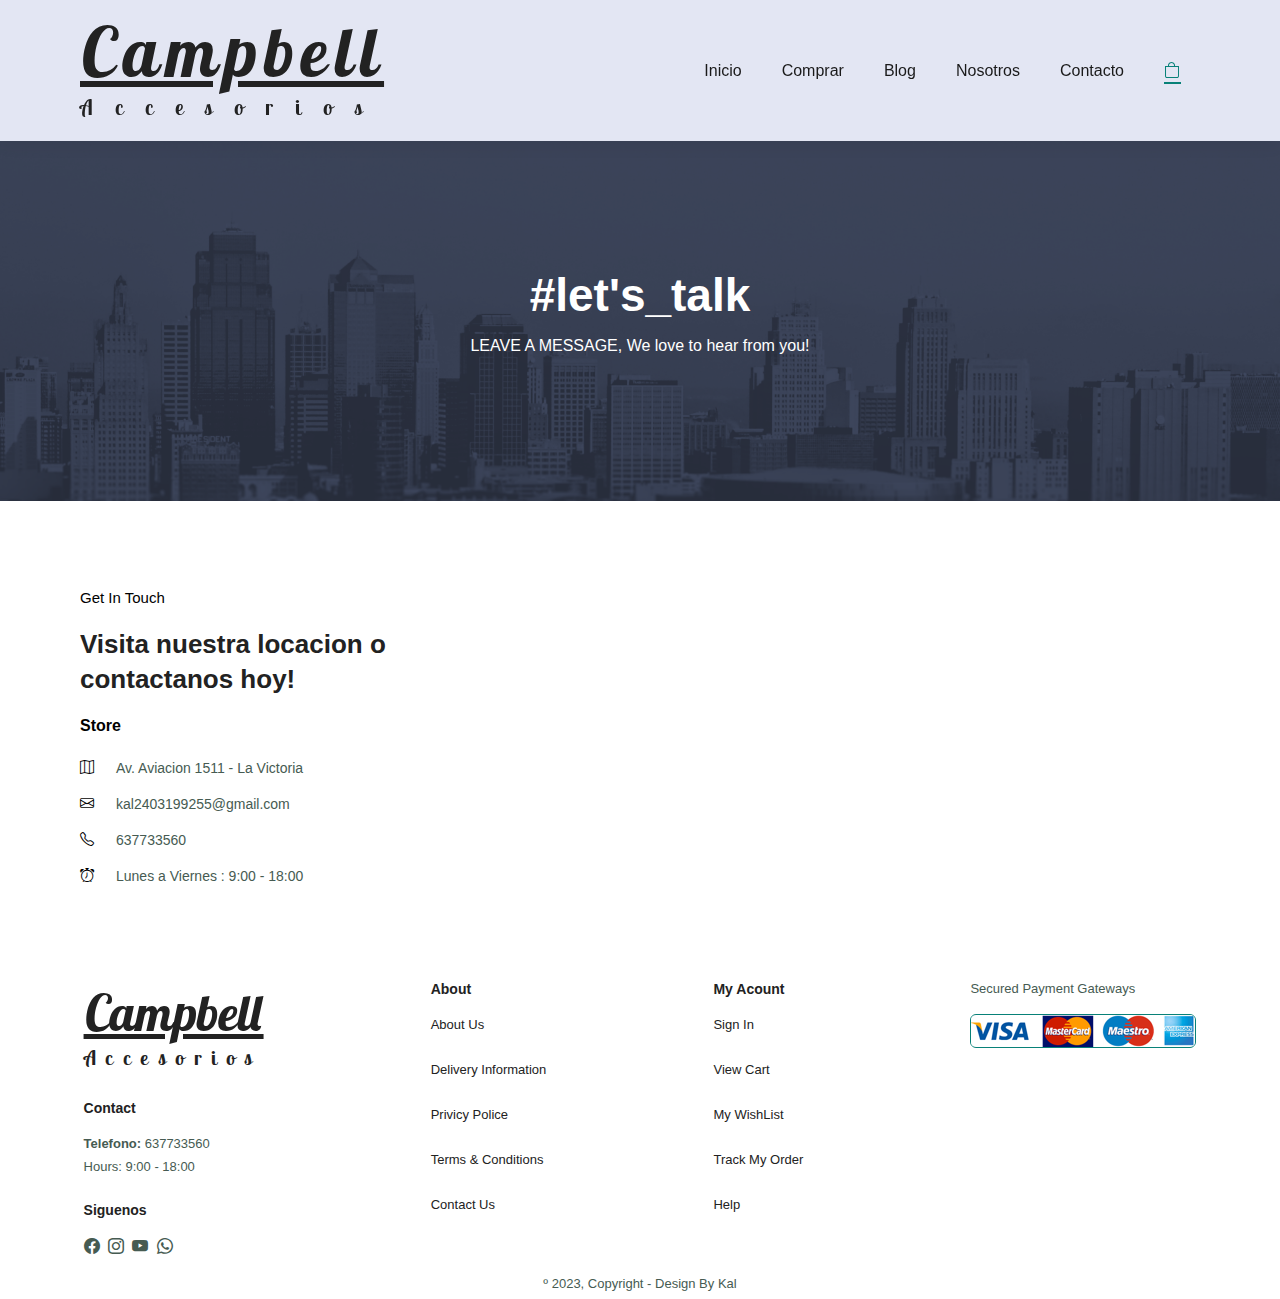
<file: contact.html>
<!DOCTYPE html>
<html lang="en">
<head>
    <meta charset="UTF-8">
    <meta http-equiv="X-UA-Compatible" content="IE=edge">
    <meta name="viewport" content="width=device-width, initial-scale=1.0">
    <title>Campbell Ecommerce Beta</title>
    <link rel="stylesheet" href="styles.css">
    <link rel="stylesheet" href="https://cdn.jsdelivr.net/npm/bootstrap-icons@1.10.2/font/bootstrap-icons.css">
</head>
<body>
    <section id="header">
        <div class="logo-container">
            <a href="index.html">
            <h1 class="logo1">Campbell</h1>
            <h4 class="logo2">Accesorios</h4>
            </a>
        </div>
        <div>
            <ul id="navbar">
                <li><a href="index.html">Inicio</a></li>
                <li><a href="shop.html">Comprar</a></li>
                <li><a href="blog.html">Blog</a></li>
                <li><a href="about.html">Nosotros</a></li>
                <li><a href="contact.html">Contacto</a></li>
                <li id="lgbag"><a  class="active" href="cart.html"><i class="bi bi-bag"></i></a></li>
                <a href="#" id="close"><i class="bi bi-file-x"></i></a>
            </ul>
        </div>
        <div id="mobile">
            <a href="cart.html"><i class="bi bi-bag"></i></a>
            <i id="bar" class="bi bi-layout-text-sidebar"></i>
        </div>
    </section>

    <section id="page-header" class="about-header">
        <h2>#let's_talk</h2>
        <p>LEAVE A MESSAGE, We love to hear from you!</p>
    </section>

    <section id="contact-details" class="section-p1">
        <div class="details">
            <span>Get In Touch</span>
            <h2>Visita nuestra locacion o contactanos hoy!</h2>
            <h3>Store</h3>
            <div>
                <li>
                    <i class="bi bi-map"></i>
                    <p>Av. Aviacion 1511 - La Victoria</p>
                </li>
                <li>
                    <i class="bi bi-envelope"></i>
                    <p>kal2403199255@gmail.com</p>
                </li>
                <li>
                    <i class="bi bi-telephone"></i>
                    <p>637733560</p>
                </li>
                <li>
                    <i class="bi bi-alarm"></i>
                    <p>Lunes a Viernes : 9:00 - 18:00</p>
                </li>
            </div>
        </div>
        <div class="map">
            <iframe src="https://www.google.com/maps/embed?pb=!1m18!1m12!1m3!1d243.84559017515306!2d-77.01086683927414!3d-12.075863508578227!2m3!1f0!2f0!3f0!3m2!1i1024!2i768!4f13.1!3m3!1m2!1s0x9105c98f4562d66d%3A0x91b9271e80fb88f0!2sHostal%20El%20Ovalo!5e0!3m2!1ses!2ses!4v1680557977188!5m2!1ses!2ses" width="600" height="450" style="border:0;" allowfullscreen="" loading="lazy" referrerpolicy="no-referrer-when-downgrade"></iframe>
        </div>
    </section>

    <footer id="section-p1">
        <div class="col">
            <a href="index.html">
            <h1 class="logo3">Campbell</h1>
            <h4 class="logo4">Accesorios</h4>
            </a>
            <h4 class="h4"><strong>Contact</strong></h4>
            <p><strong>Telefono: </strong>637733560</p>
            <p>Hours: 9:00 - 18:00</p>
            <div class="follow">
                <h4 class="h4">Siguenos</h4>
                <div class="icon">
                    <i class="bi bi-facebook"></i>
                    <i class="bi bi-instagram"></i>
                    <i class="bi bi-youtube"></i>
                    <i class="bi bi-whatsapp"></i>
                </div>
            </div>
        </div>

        <div class="col">
            <h4 class="h4">About</h4>
            <a href="#">About Us</a>
            <a href="#">Delivery Information</a>
            <a href="#">Privicy Police</a>
            <a href="#">Terms & Conditions</a>
            <a href="#">Contact Us</a>
        </div>

        <div class="col">
            <h4 class="h4">My Acount</h4>
            <a href="#">Sign In</a>
            <a href="#">View Cart</a>
            <a href="#">My WishList</a>
            <a href="#">Track My Order</a>
            <a href="#">Help</a>
        </div>

        <div class="col install">
            <p>Secured Payment Gateways</p>
            <div class="row">
                <img src="img/pay/pay.png" alt="">
            </div>
        </div>
        
        <div class="copyright">
            <p>º 2023, Copyright - Design By Kal</p>
        </div>
    </footer>

    <script src="script.js"></script>
</body>
</html>
</file>
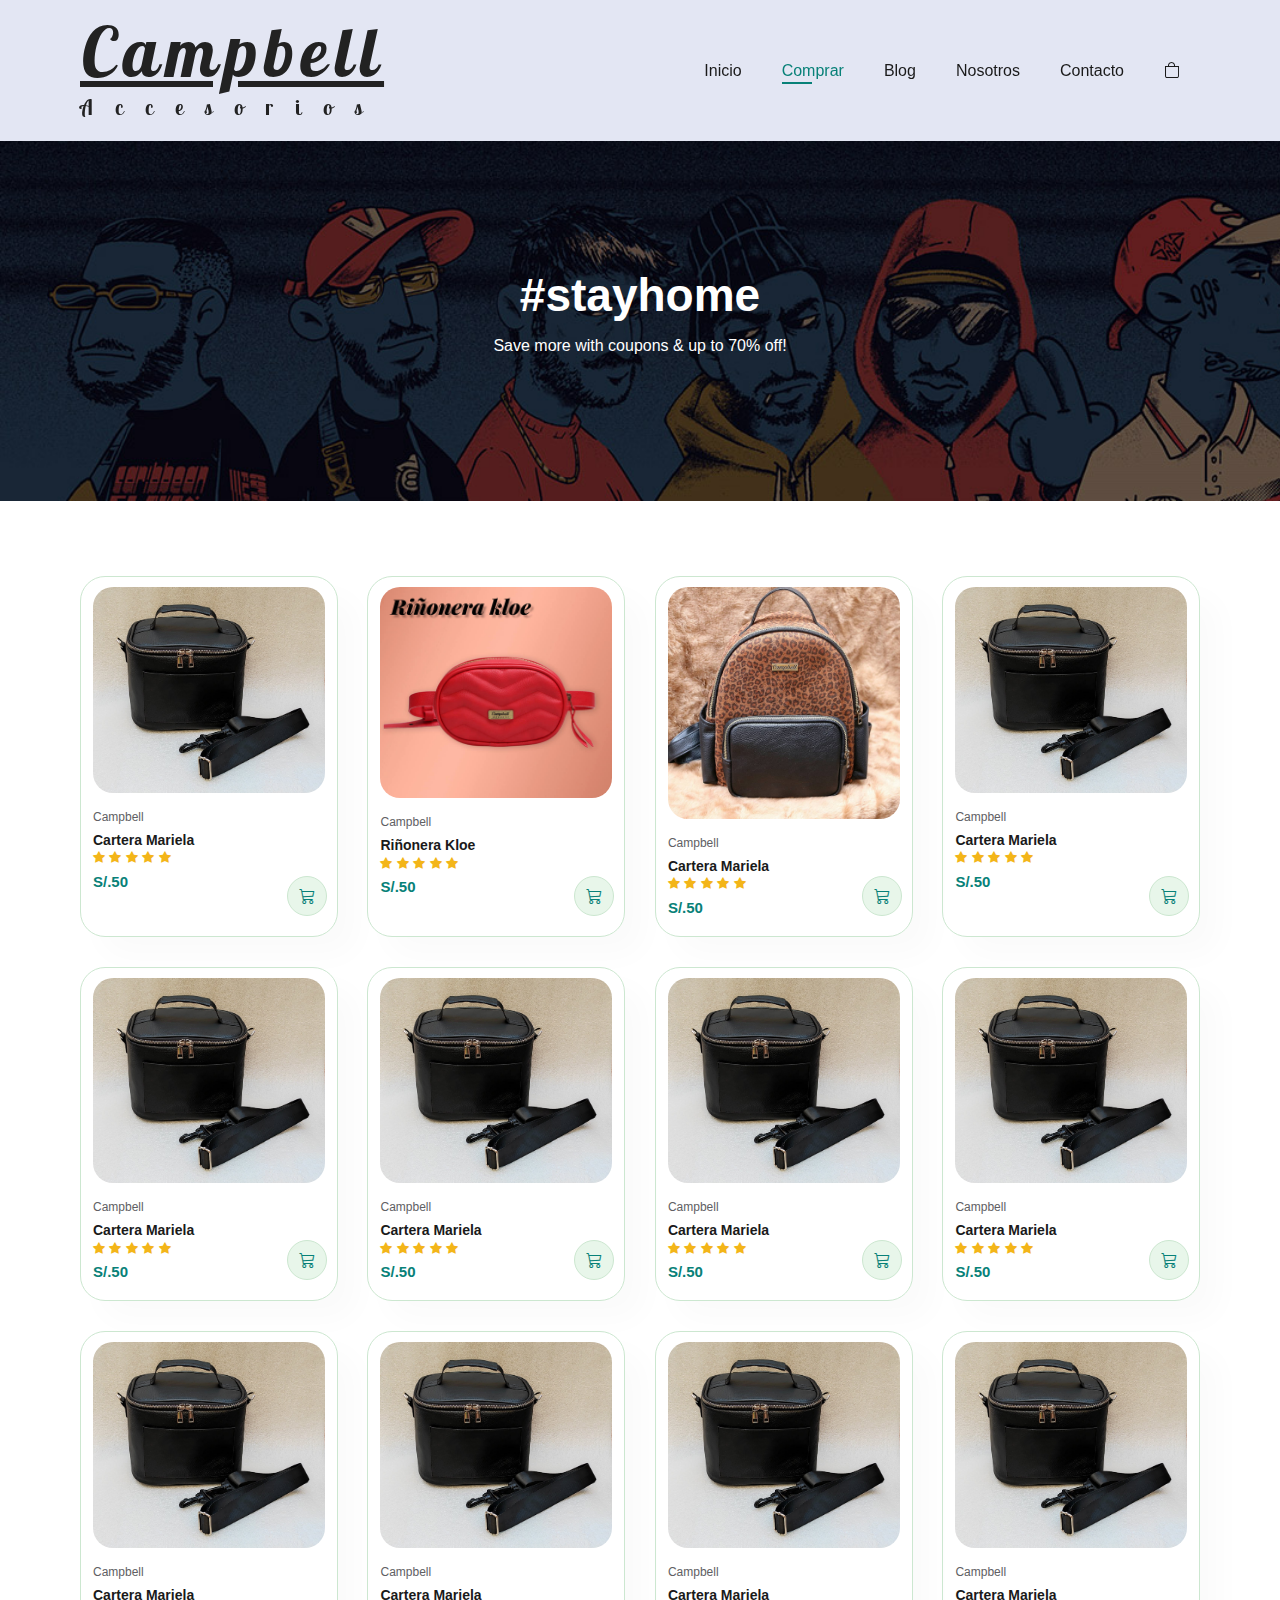
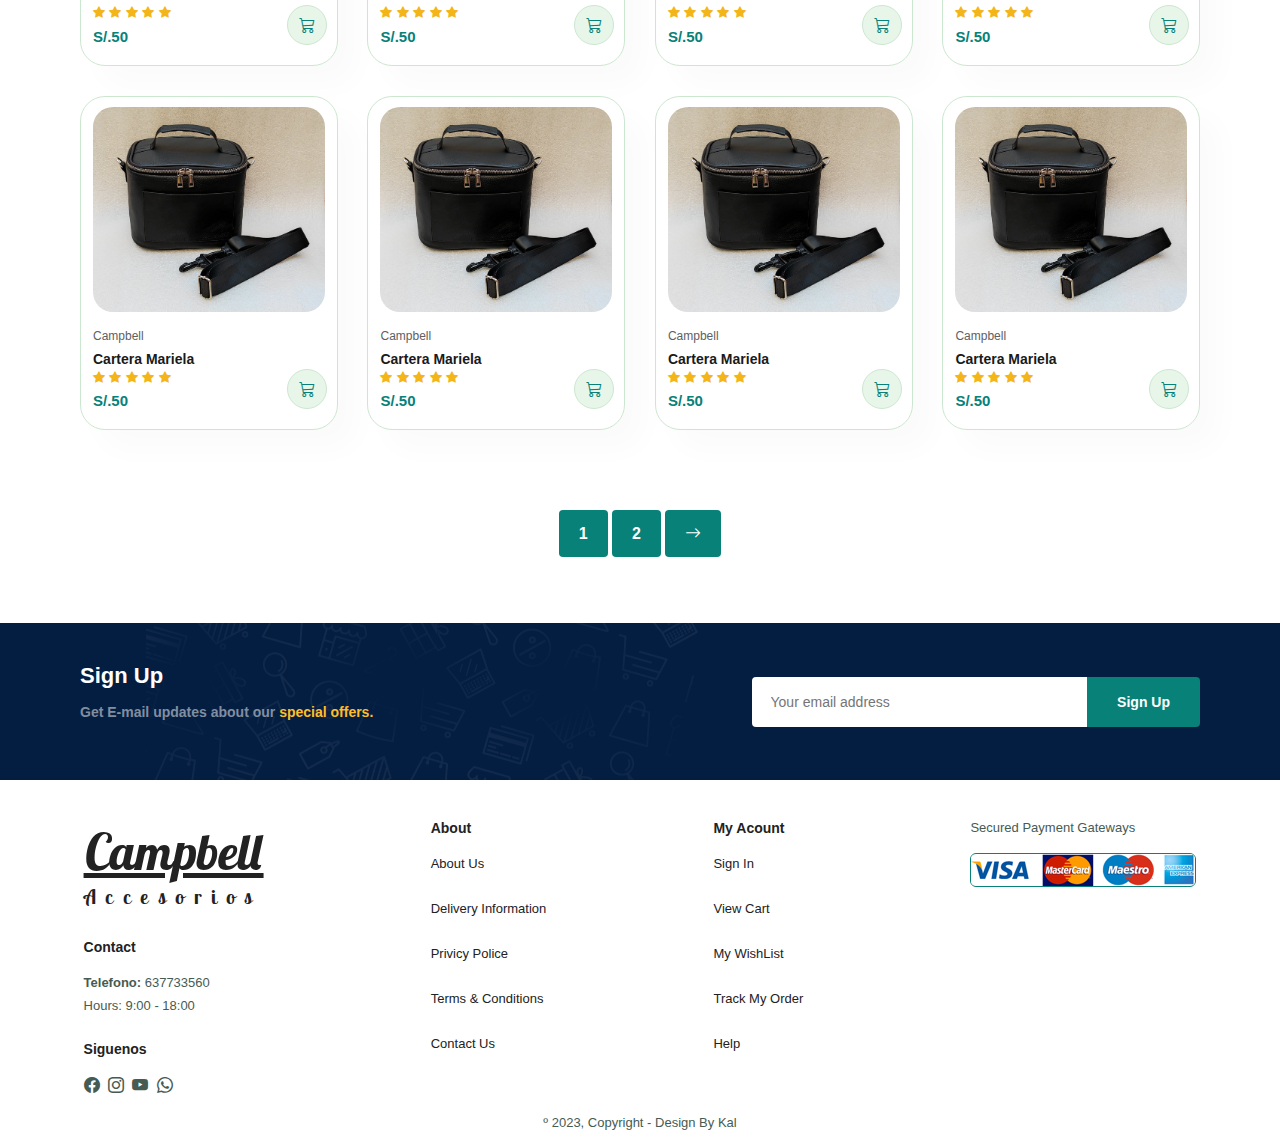
<file: shop.html>
<!DOCTYPE html>
<html lang="en">
<head>
    <meta charset="UTF-8">
    <meta http-equiv="X-UA-Compatible" content="IE=edge">
    <meta name="viewport" content="width=device-width, initial-scale=1.0">
    <title>Campbell Ecommerce Beta</title>
    <link rel="stylesheet" href="styles.css">
    <link rel="stylesheet" href="https://cdn.jsdelivr.net/npm/bootstrap-icons@1.10.2/font/bootstrap-icons.css">
</head>
<body>
    <section id="header">
        <div class="logo-container">
            <a href="index.html">
            <h1 class="logo1">Campbell</h1>
            <h4 class="logo2">Accesorios</h4>
            </a>
        </div>
        <div>
            <ul id="navbar">
                <li><a href="index.html">Inicio</a></li>
                <li><a class="active" href="shop.html">Comprar</a></li>
                <li><a href="blog.html">Blog</a></li>
                <li><a href="about.html">Nosotros</a></li>
                <li><a href="contact.html">Contacto</a></li>
                <li id="lgbag"><a href="cart.html"><i class="bi bi-bag"></i></a></li>
                <a href="#" id="close"><i class="bi bi-file-x"></i></a>
            </ul>
        </div>
        <div id="mobile">
            <a href="card.html"><i class="bi bi-bag"></i></a>
            <i id="bar" class="bi bi-layout-text-sidebar"></i>
        </div>
    </section>

    <section id="page-header">
        <h2>#stayhome</h2>
        <p>Save more with coupons & up to 70% off!</p>
    </section>

    <section id="product1" class="section-p1">
        <div class="pro-container">
            <div class="pro" onclick="window.location.href='sproduct.html';">
                <img src="/img/products/img1.jpg" alt="">
                <div class="des">
                    <span>Campbell</span>
                    <h5>Cartera Mariela</h5>
                    <div class="star">
                        <i class="bi bi-star-fill"></i>
                        <i class="bi bi-star-fill"></i>
                        <i class="bi bi-star-fill"></i>
                        <i class="bi bi-star-fill"></i>
                        <i class="bi bi-star-fill"></i>
                    </div>
                    <h4>S/.50</h4>
                </div>
                <a href="#"><i class="bi bi-cart3 cart"></i></a>
            </div>
            <div class="pro">
                <img src="/img/products/img8.jpg" alt="">
                <div class="des">
                    <span>Campbell</span>
                    <h5>Riñonera Kloe</h5>
                    <div class="star">
                        <i class="bi bi-star-fill"></i>
                        <i class="bi bi-star-fill"></i>
                        <i class="bi bi-star-fill"></i>
                        <i class="bi bi-star-fill"></i>
                        <i class="bi bi-star-fill"></i>
                    </div>
                    <h4>S/.50</h4>
                </div>
                <a href="#"><i class="bi bi-cart3 cart"></i></a>
            </div>
            <div class="pro">
                <img src="/img/products/img11.jpg" alt="">
                <div class="des">
                    <span>Campbell</span>
                    <h5>Cartera Mariela</h5>
                    <div class="star">
                        <i class="bi bi-star-fill"></i>
                        <i class="bi bi-star-fill"></i>
                        <i class="bi bi-star-fill"></i>
                        <i class="bi bi-star-fill"></i>
                        <i class="bi bi-star-fill"></i>
                    </div>
                    <h4>S/.50</h4>
                </div>
                <a href="#"><i class="bi bi-cart3 cart"></i></a>
            </div>
            <div class="pro">
                <img src="/img/products/img1.jpg" alt="">
                <div class="des">
                    <span>Campbell</span>
                    <h5>Cartera Mariela</h5>
                    <div class="star">
                        <i class="bi bi-star-fill"></i>
                        <i class="bi bi-star-fill"></i>
                        <i class="bi bi-star-fill"></i>
                        <i class="bi bi-star-fill"></i>
                        <i class="bi bi-star-fill"></i>
                    </div>
                    <h4>S/.50</h4>
                </div>
                <a href="#"><i class="bi bi-cart3 cart"></i></a>
            </div>
            <div class="pro">
                <img src="/img/products/img1.jpg" alt="">
                <div class="des">
                    <span>Campbell</span>
                    <h5>Cartera Mariela</h5>
                    <div class="star">
                        <i class="bi bi-star-fill"></i>
                        <i class="bi bi-star-fill"></i>
                        <i class="bi bi-star-fill"></i>
                        <i class="bi bi-star-fill"></i>
                        <i class="bi bi-star-fill"></i>
                    </div>
                    <h4>S/.50</h4>
                </div>
                <a href="#"><i class="bi bi-cart3 cart"></i></a>
            </div>
            <div class="pro">
                <img src="/img/products/img1.jpg" alt="">
                <div class="des">
                    <span>Campbell</span>
                    <h5>Cartera Mariela</h5>
                    <div class="star">
                        <i class="bi bi-star-fill"></i>
                        <i class="bi bi-star-fill"></i>
                        <i class="bi bi-star-fill"></i>
                        <i class="bi bi-star-fill"></i>
                        <i class="bi bi-star-fill"></i>
                    </div>
                    <h4>S/.50</h4>
                </div>
                <a href="#"><i class="bi bi-cart3 cart"></i></a>
            </div>
            <div class="pro">
                <img src="/img/products/img1.jpg" alt="">
                <div class="des">
                    <span>Campbell</span>
                    <h5>Cartera Mariela</h5>
                    <div class="star">
                        <i class="bi bi-star-fill"></i>
                        <i class="bi bi-star-fill"></i>
                        <i class="bi bi-star-fill"></i>
                        <i class="bi bi-star-fill"></i>
                        <i class="bi bi-star-fill"></i>
                    </div>
                    <h4>S/.50</h4>
                </div>
                <a href="#"><i class="bi bi-cart3 cart"></i></a>
            </div>
            <div class="pro">
                <img src="/img/products/img1.jpg" alt="">
                <div class="des">
                    <span>Campbell</span>
                    <h5>Cartera Mariela</h5>
                    <div class="star">
                        <i class="bi bi-star-fill"></i>
                        <i class="bi bi-star-fill"></i>
                        <i class="bi bi-star-fill"></i>
                        <i class="bi bi-star-fill"></i>
                        <i class="bi bi-star-fill"></i>
                    </div>
                    <h4>S/.50</h4>
                </div>
                <a href="#"><i class="bi bi-cart3 cart"></i></a>
            </div>
            <div class="pro">
                <img src="/img/products/img1.jpg" alt="">
                <div class="des">
                    <span>Campbell</span>
                    <h5>Cartera Mariela</h5>
                    <div class="star">
                        <i class="bi bi-star-fill"></i>
                        <i class="bi bi-star-fill"></i>
                        <i class="bi bi-star-fill"></i>
                        <i class="bi bi-star-fill"></i>
                        <i class="bi bi-star-fill"></i>
                    </div>
                    <h4>S/.50</h4>
                </div>
                <a href="#"><i class="bi bi-cart3 cart"></i></a>
            </div>
            <div class="pro">
                <img src="/img/products/img1.jpg" alt="">
                <div class="des">
                    <span>Campbell</span>
                    <h5>Cartera Mariela</h5>
                    <div class="star">
                        <i class="bi bi-star-fill"></i>
                        <i class="bi bi-star-fill"></i>
                        <i class="bi bi-star-fill"></i>
                        <i class="bi bi-star-fill"></i>
                        <i class="bi bi-star-fill"></i>
                    </div>
                    <h4>S/.50</h4>
                </div>
                <a href="#"><i class="bi bi-cart3 cart"></i></a>
            </div>
            <div class="pro">
                <img src="/img/products/img1.jpg" alt="">
                <div class="des">
                    <span>Campbell</span>
                    <h5>Cartera Mariela</h5>
                    <div class="star">
                        <i class="bi bi-star-fill"></i>
                        <i class="bi bi-star-fill"></i>
                        <i class="bi bi-star-fill"></i>
                        <i class="bi bi-star-fill"></i>
                        <i class="bi bi-star-fill"></i>
                    </div>
                    <h4>S/.50</h4>
                </div>
                <a href="#"><i class="bi bi-cart3 cart"></i></a>
            </div>
            <div class="pro">
                <img src="/img/products/img1.jpg" alt="">
                <div class="des">
                    <span>Campbell</span>
                    <h5>Cartera Mariela</h5>
                    <div class="star">
                        <i class="bi bi-star-fill"></i>
                        <i class="bi bi-star-fill"></i>
                        <i class="bi bi-star-fill"></i>
                        <i class="bi bi-star-fill"></i>
                        <i class="bi bi-star-fill"></i>
                    </div>
                    <h4>S/.50</h4>
                </div>
                <a href="#"><i class="bi bi-cart3 cart"></i></a>
            </div>
            <div class="pro">
                <img src="/img/products/img1.jpg" alt="">
                <div class="des">
                    <span>Campbell</span>
                    <h5>Cartera Mariela</h5>
                    <div class="star">
                        <i class="bi bi-star-fill"></i>
                        <i class="bi bi-star-fill"></i>
                        <i class="bi bi-star-fill"></i>
                        <i class="bi bi-star-fill"></i>
                        <i class="bi bi-star-fill"></i>
                    </div>
                    <h4>S/.50</h4>
                </div>
                <a href="#"><i class="bi bi-cart3 cart"></i></a>
            </div>
            <div class="pro">
                <img src="/img/products/img1.jpg" alt="">
                <div class="des">
                    <span>Campbell</span>
                    <h5>Cartera Mariela</h5>
                    <div class="star">
                        <i class="bi bi-star-fill"></i>
                        <i class="bi bi-star-fill"></i>
                        <i class="bi bi-star-fill"></i>
                        <i class="bi bi-star-fill"></i>
                        <i class="bi bi-star-fill"></i>
                    </div>
                    <h4>S/.50</h4>
                </div>
                <a href="#"><i class="bi bi-cart3 cart"></i></a>
            </div>
            <div class="pro">
                <img src="/img/products/img1.jpg" alt="">
                <div class="des">
                    <span>Campbell</span>
                    <h5>Cartera Mariela</h5>
                    <div class="star">
                        <i class="bi bi-star-fill"></i>
                        <i class="bi bi-star-fill"></i>
                        <i class="bi bi-star-fill"></i>
                        <i class="bi bi-star-fill"></i>
                        <i class="bi bi-star-fill"></i>
                    </div>
                    <h4>S/.50</h4>
                </div>
                <a href="#"><i class="bi bi-cart3 cart"></i></a>
            </div>
            <div class="pro">
                <img src="/img/products/img1.jpg" alt="">
                <div class="des">
                    <span>Campbell</span>
                    <h5>Cartera Mariela</h5>
                    <div class="star">
                        <i class="bi bi-star-fill"></i>
                        <i class="bi bi-star-fill"></i>
                        <i class="bi bi-star-fill"></i>
                        <i class="bi bi-star-fill"></i>
                        <i class="bi bi-star-fill"></i>
                    </div>
                    <h4>S/.50</h4>
                </div>
                <a href="#"><i class="bi bi-cart3 cart"></i></a>
            </div>
        </div>
    </section>

    <section id="pagination" class="section-p1">
        <a href="#">1</a>
        <a href="#">2</a>
        <a href=""><i class="bi bi-arrow-right"></i></a>
    </section>

    <section id="newsletter" class="section-p1 section-m1">
        <div class="newstext">
            <h4>Sign Up</h4>
            <p>Get E-mail updates about our <span>special offers.</span></p>
        </div>
        <div class="form">
            <input type="text" placeholder="Your email address">
            <button class="normal">Sign Up</button>
        </div>
    </section>

    <footer id="section-p1">
        <div class="col">
            <a href="index.html">
            <h1 class="logo3">Campbell</h1>
            <h4 class="logo4">Accesorios</h4>
            </a>
            <h4 class="h4"><strong>Contact</strong></h4>
            <p><strong>Telefono: </strong>637733560</p>
            <p>Hours: 9:00 - 18:00</p>
            <div class="follow">
                <h4 class="h4">Siguenos</h4>
                <div class="icon">
                    <i class="bi bi-facebook"></i>
                    <i class="bi bi-instagram"></i>
                    <i class="bi bi-youtube"></i>
                    <i class="bi bi-whatsapp"></i>
                </div>
            </div>
        </div>

        <div class="col">
            <h4 class="h4">About</h4>
            <a href="#">About Us</a>
            <a href="#">Delivery Information</a>
            <a href="#">Privicy Police</a>
            <a href="#">Terms & Conditions</a>
            <a href="#">Contact Us</a>
        </div>

        <div class="col">
            <h4 class="h4">My Acount</h4>
            <a href="#">Sign In</a>
            <a href="#">View Cart</a>
            <a href="#">My WishList</a>
            <a href="#">Track My Order</a>
            <a href="#">Help</a>
        </div>

        <div class="col install">
            <p>Secured Payment Gateways</p>
            <div class="row">
                <img src="img/pay/pay.png" alt="">
            </div>
        </div>
        
        <div class="copyright">
            <p>º 2023, Copyright - Design By Kal</p>
        </div>
    </footer>

    <script src="script.js"></script>
</body>
</html>
</file>
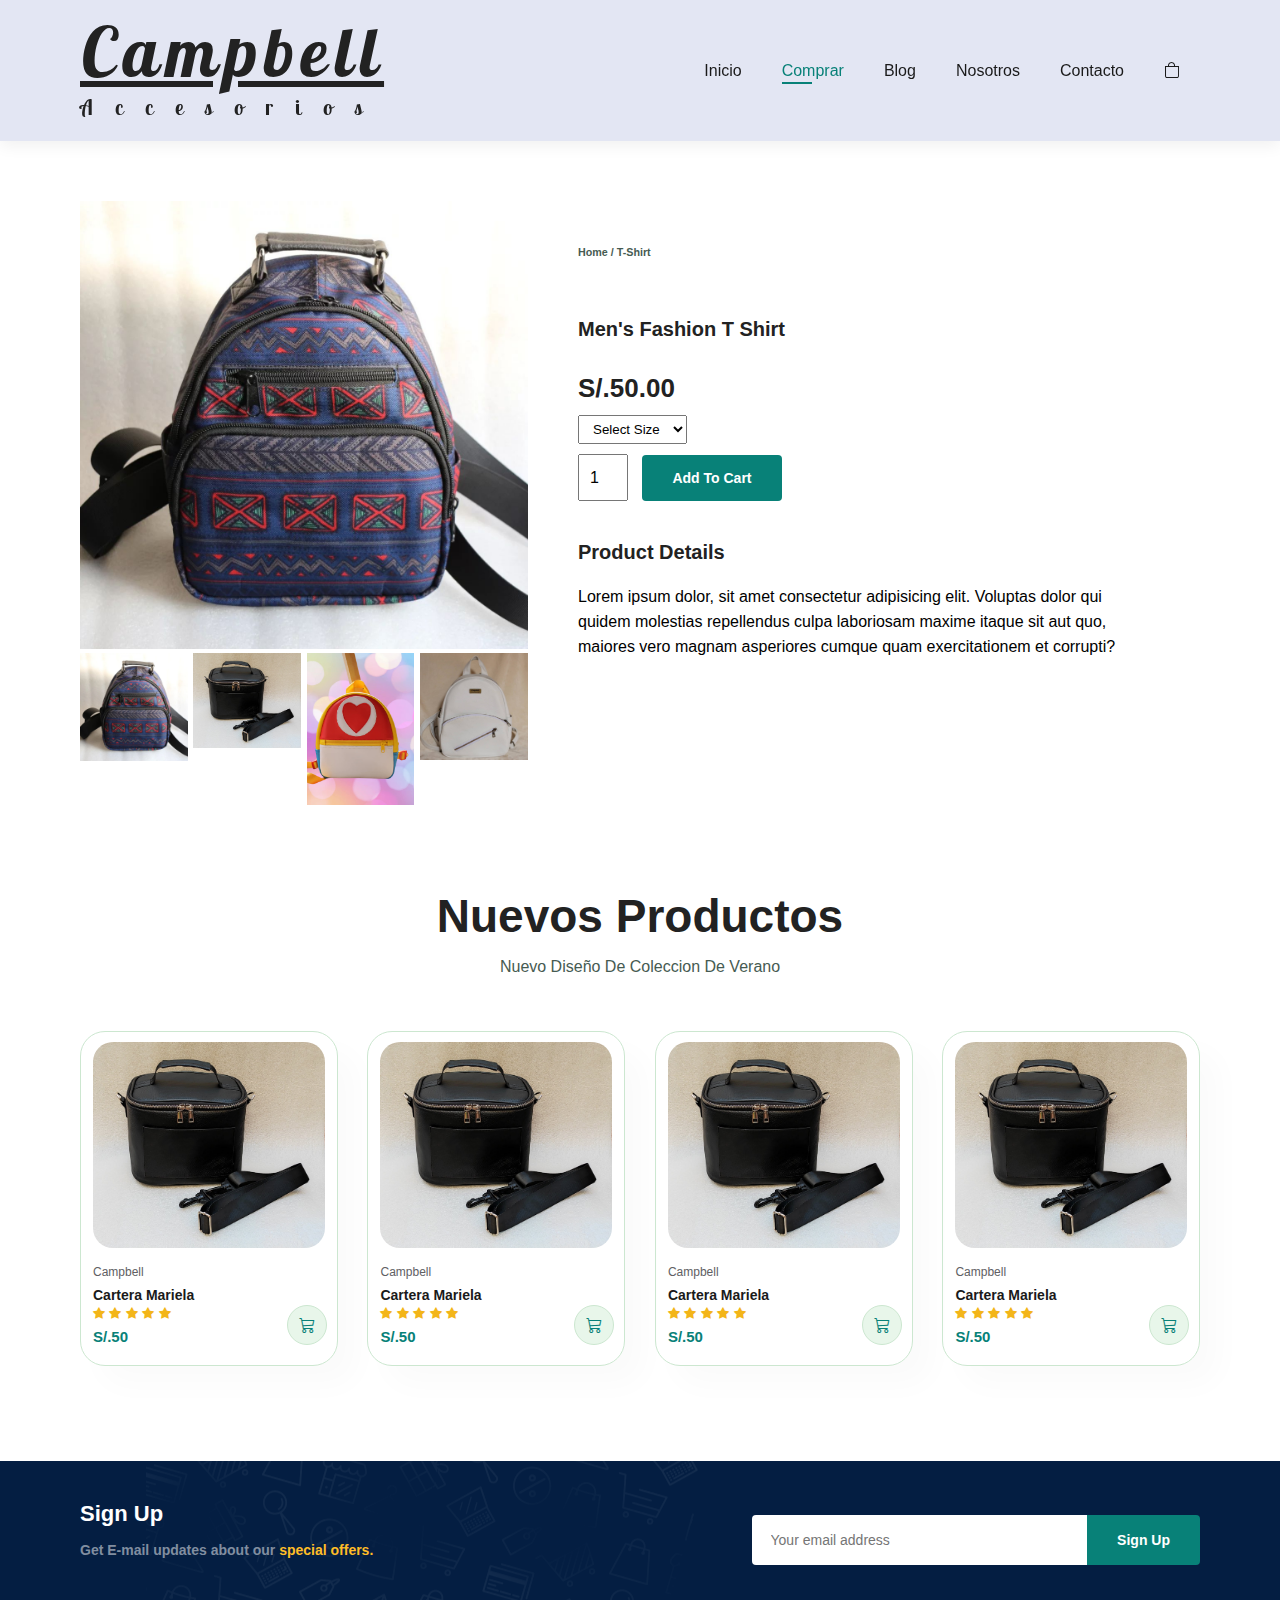
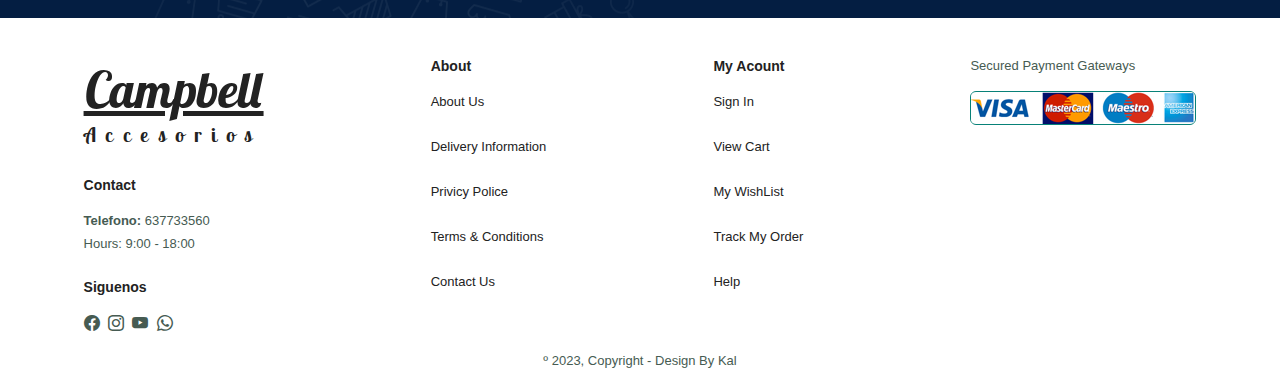
<file: sproduct.html>
<!DOCTYPE html>
<html lang="en">
<head>
    <meta charset="UTF-8">
    <meta http-equiv="X-UA-Compatible" content="IE=edge">
    <meta name="viewport" content="width=device-width, initial-scale=1.0">
    <title>Campbell Ecommerce Beta</title>
    <link rel="stylesheet" href="styles.css">
    <link rel="stylesheet" href="https://cdn.jsdelivr.net/npm/bootstrap-icons@1.10.2/font/bootstrap-icons.css">
</head>
<body>
    <section id="header">
        <div class="logo-container">
            <a href="index.html">
            <h1 class="logo1">Campbell</h1>
            <h4 class="logo2">Accesorios</h4>
            </a>
        </div>
        <div>
            <ul id="navbar">
                <li><a href="index.html">Inicio</a></li>
                <li><a class="active" href="shop.html">Comprar</a></li>
                <li><a href="blog.html">Blog</a></li>
                <li><a href="about.html">Nosotros</a></li>
                <li><a href="contact.html">Contacto</a></li>
                <li id="lgbag"><a href="cart.html"><i class="bi bi-bag"></i></a></li>
                <a href="#" id="close"><i class="bi bi-file-x"></i></a>
            </ul>
        </div>
        <div id="mobile">
            <a href="card.html"><i class="bi bi-bag"></i></a>
            <i id="bar" class="bi bi-layout-text-sidebar"></i>
        </div>
    </section>

    <section id="prodetails" class="section-p1">
        <div class="single-pro-image">
            <img src="/img/products/img16.jpg" width="100%" id="MainImg" alt="">
            
            <div class="small-img-group">
                <div class="small-img-col">
                    <img src="/img/products/img16.jpg" width="100%" class="small-img" alt="">
                </div>
                <div class="small-img-col">
                    <img src="/img/products/img1.jpg" width="100%" class="small-img" alt="">
                </div>
                <div class="small-img-col">
                    <img src="/img/products/img14.jpg" width="100%" class="small-img" alt="">
                </div>
                <div class="small-img-col">
                    <img src="/img/products/img13.jpg" width="100%" class="small-img" alt="">
                </div>
            </div>
        </div>

        <div class="single-pro-details">
            <h6>Home / T-Shirt</h6>
            <h4>Men's Fashion T Shirt</h4>
            <h2>S/.50.00</h2>
            <select>
                <option>Select Size</option>
                <option>S</option>
                <option>M</option>
                <option>L</option>
                <option>XL</option>
            </select>
            <input type="number" value="1">
            <button class="normal">Add To Cart</button>
            <h4>Product Details</h4>
            <span>Lorem ipsum dolor, sit amet consectetur adipisicing elit. Voluptas dolor qui quidem molestias repellendus culpa laboriosam maxime itaque sit aut quo, maiores vero magnam asperiores cumque quam exercitationem et corrupti?</span>
        </div>
    </section>

    <section id="product1" class="section-p1">
        <h2>Nuevos Productos</h2>
        <p>Nuevo Diseño De Coleccion De Verano</p>
        <div class="pro-container">
            <div class="pro">
                <img src="/img/products/img1.jpg" alt="">
                <div class="des">
                    <span>Campbell</span>
                    <h5>Cartera Mariela</h5>
                    <div class="star">
                        <i class="bi bi-star-fill"></i>
                        <i class="bi bi-star-fill"></i>
                        <i class="bi bi-star-fill"></i>
                        <i class="bi bi-star-fill"></i>
                        <i class="bi bi-star-fill"></i>
                    </div>
                    <h4>S/.50</h4>
                </div>
                <a href="#"><i class="bi bi-cart3 cart"></i></a>
            </div>
            <div class="pro">
                <img src="/img/products/img1.jpg" alt="">
                <div class="des">
                    <span>Campbell</span>
                    <h5>Cartera Mariela</h5>
                    <div class="star">
                        <i class="bi bi-star-fill"></i>
                        <i class="bi bi-star-fill"></i>
                        <i class="bi bi-star-fill"></i>
                        <i class="bi bi-star-fill"></i>
                        <i class="bi bi-star-fill"></i>
                    </div>
                    <h4>S/.50</h4>
                </div>
                <a href="#"><i class="bi bi-cart3 cart"></i></a>
            </div>
            <div class="pro">
                <img src="/img/products/img1.jpg" alt="">
                <div class="des">
                    <span>Campbell</span>
                    <h5>Cartera Mariela</h5>
                    <div class="star">
                        <i class="bi bi-star-fill"></i>
                        <i class="bi bi-star-fill"></i>
                        <i class="bi bi-star-fill"></i>
                        <i class="bi bi-star-fill"></i>
                        <i class="bi bi-star-fill"></i>
                    </div>
                    <h4>S/.50</h4>
                </div>
                <a href="#"><i class="bi bi-cart3 cart"></i></a>
            </div>
            <div class="pro">
                <img src="/img/products/img1.jpg" alt="">
                <div class="des">
                    <span>Campbell</span>
                    <h5>Cartera Mariela</h5>
                    <div class="star">
                        <i class="bi bi-star-fill"></i>
                        <i class="bi bi-star-fill"></i>
                        <i class="bi bi-star-fill"></i>
                        <i class="bi bi-star-fill"></i>
                        <i class="bi bi-star-fill"></i>
                    </div>
                    <h4>S/.50</h4>
                </div>
                <a href="#"><i class="bi bi-cart3 cart"></i></a>
            </div>
        </div>
    </section>

    <section id="newsletter" class="section-p1 section-m1">
        <div class="newstext">
            <h4>Sign Up</h4>
            <p>Get E-mail updates about our <span>special offers.</span></p>
        </div>
        <div class="form">
            <input type="text" placeholder="Your email address">
            <button class="normal">Sign Up</button>
        </div>
    </section>

    <footer id="section-p1">
        <div class="col">
            <a href="index.html">
            <h1 class="logo3">Campbell</h1>
            <h4 class="logo4">Accesorios</h4>
            </a>
            <h4 class="h4"><strong>Contact</strong></h4>
            <p><strong>Telefono: </strong>637733560</p>
            <p>Hours: 9:00 - 18:00</p>
            <div class="follow">
                <h4 class="h4">Siguenos</h4>
                <div class="icon">
                    <i class="bi bi-facebook"></i>
                    <i class="bi bi-instagram"></i>
                    <i class="bi bi-youtube"></i>
                    <i class="bi bi-whatsapp"></i>
                </div>
            </div>
        </div>

        <div class="col">
            <h4 class="h4">About</h4>
            <a href="#">About Us</a>
            <a href="#">Delivery Information</a>
            <a href="#">Privicy Police</a>
            <a href="#">Terms & Conditions</a>
            <a href="#">Contact Us</a>
        </div>

        <div class="col">
            <h4 class="h4">My Acount</h4>
            <a href="#">Sign In</a>
            <a href="#">View Cart</a>
            <a href="#">My WishList</a>
            <a href="#">Track My Order</a>
            <a href="#">Help</a>
        </div>

        <div class="col install">
            <p>Secured Payment Gateways</p>
            <div class="row">
                <img src="img/pay/pay.png" alt="">
            </div>
        </div>
        
        <div class="copyright">
            <p>º 2023, Copyright - Design By Kal</p>
        </div>
    </footer>

    <script>
        var MainImg = document.getElementById("MainImg");
        var smallimg = document.getElementsByClassName("small-img");

        smallimg[0].onclick = function(){
            MainImg.src = smallimg[0].src;
        }
        smallimg[1].onclick = function(){
            MainImg.src = smallimg[1].src;
        }
        smallimg[2].onclick = function(){
            MainImg.src = smallimg[2].src;
        }
        smallimg[3].onclick = function(){
            MainImg.src = smallimg[3].src;
        }
    </script>

    <script src="script.js"></script>
</body>
</html>
</file>
<file: styles.css>
@import url('https://fonts.googleapis.com/css2?family=League+Spartan:wght@100;200;300;400;500;600;700;800;900&display=swap');
@import url('https://fonts.googleapis.com/css2?family=Lobster+Two:ital,wght@0,700;1,400&display=swap');


*{
    margin: 0;
    padding: 0;
    box-sizing: border-box;
    font-family: 'Spartan', sans-serif;
}

body{
    width: 100%;
}

h1{
    font-size: 50px;
    line-height: 64px;
    color: #222;
}

h2{
    font-size: 46px;
    line-height: 54px;
    color: #222;
}

h4{
    font-size: 20px;
    color: #222;
}

h6{
    font-weight: 700;
    color: #465b52;
    margin: 15px 0 20px 0;
}

p{
    font-size: 16px;
    color: #465b52;
    margin: 15px 0 20px 0;
}

.section-p1{
    padding: 40px 80px;
}

.section-m1{
    margin: 40px 0;
}

button.normal{
    font-size: 14px;
    font-weight: 600;
    padding: 15px 30px;
    background-color: #fff;
    border-radius: 4px;
    cursor: pointer;
    border: none;
    outline: none;
    transition: 0.2s;
}

button.white{
    font-size: 13px;
    font-weight: 600;
    padding: 11px 18px;
    color: #fff;
    background-color: transparent;
    cursor: pointer;
    border: 1px solid #fff;
    outline: none;
    transition: 0.2s;
}

#header{
    display: flex;
    align-items: center;
    justify-content: space-between;
    padding: 20px 80px;
    background: #E3E6F3;
    box-shadow: 0 5px 15px rgba(0, 0, 0, 0.06);
    z-index: 999;
    position: sticky;
    top: 0;
    left: 0;
}

#header .logo-container{
    border-radius: 10px;
    margin-top: 0;
    display: block;
    justify-content: center;
    align-items: flex-start;
    position: relative;
    left: 0;
    cursor: pointer;
}

#header a{
    text-decoration: none;
    color: #000;
}

#header .logo-container .logo1{
    font-size: 4.3em;
    font-style: italic;
    letter-spacing: 0.1em;
    transition: all .1s;
    text-decoration: underline;
    font-family: 'Lobster Two', cursive, sans-serif;
}

#header .logo-container .logo2{
    letter-spacing: 1.05em;
    font-size: 1.3em;
    transition: all .1s;
    font-family: 'Lobster Two', cursive, sans-serif;
    margin-top: 10px;
}

#navbar{
    display: flex;
    align-items: center;
    justify-content: center;
}

#navbar li{
    list-style: none;
    padding: 0 20px;
    position: relative;
}

#navbar li a{
    text-decoration: none;
    font-size: 16px;
    font-weight: 600px;
    color: #1a1a1a;
    transition: 0.3s ease;
}

#navbar li a:hover, #navbar li a.active{
    color: #088178;
}

#navbar li a.active::after, #navbar li a:hover::after{
    content: "";
    width: 30%;
    height: 2px;
    background: #088178;
    position: absolute;
    bottom: -4px;
    left: 20px;
}

#mobile{
    display: none;
    align-items: center;
}

#close{
    display: none;
}

#hero{
    background-image: url("/img/hero4.jpg");
    height: 90vh;
    width: 100%;
    background-size: cover;
    background-position: top 25% right 0;
    padding: 0 80px;
    display: flex;
    flex-direction: column;
    align-items: flex-start;
    justify-content: center;
}

#hero h4{
    padding-bottom: 15px;
}
#hero h1{
    color: #088178;
}

#hero button{
    background-image: url("/img/button.png");
    background-color: transparent;
    color: #088178;
    border: 0;
    padding: 14px 80px 14px 65px;
    background-repeat: no-repeat;
    cursor: pointer;
    font-weight: 700;
    font-size: 15px;
}

#feature{
    display: flex;
    align-items: center;
    justify-content: space-between;
    flex-wrap: wrap;
}

#feature .fe-box{
    width: 180px;
    text-align: center;
    padding: 25px 15px;
    box-shadow: 20px 20px 34px rgba(0, 0, 0, 0.03);
    border: 1px solid #cce7d0;
    border-radius: 4px;
    margin: 15px 0;
}

#feature .fe-box:hover{
    box-shadow: 10px 10px 54px rgba(70, 62, 221, 0.1);
}

#feature .fe-box img{
    width: 100%;
    margin-bottom: 10px;
}

#feature .fe-box h6{
    display: inline-block;
    padding: 9px 8px 6px 8px;
    line-height: 1;
    border-radius: 4px;
    color: #088178;
    background-color: #fddde4;
}

#feature .fe-box:nth-child(2) h6{
    background-color: #cdebbc;
}
#feature .fe-box :nth-child(3) h6{
    background-color: #d1e8f2;
}
#feature .fe-box:nth-child(4) h6{
    background-color: #cdd4f8;
}
#feature .fe-box:nth-child(5) h6{
    background-color: #f6dbf6;
}
#feature .fe-box:nth-child(6) h6{
    background-color: #fff2e5;
}

#product1{
    text-align: center;
}

#product1 .pro-container{
    display: flex;
    justify-content: space-between;
    padding-top: 20px;
    flex-wrap: wrap;
}

#product1 .pro{
    width: 23%;
    min-width: 250px;
    padding: 10px 12px;
    border: 1px solid #cce7d0;
    border-radius: 25px;
    cursor: pointer;
    box-shadow: 20px 20px 30px rgba(0, 0, 0, 0.02);
    margin: 15px 0;
    transition: 0.2s ease;
    position: relative;
}

#product1 .pro:hover{
    box-shadow: 20px 20px 30px rgba(0, 0, 0, 0.06);
}

#product1 .pro img{
    width: 100%;
    border-radius: 20px;
}

#product1 .pro .des{
    text-align: start;
    padding: 10px 0;;
}

#product1 .pro .des span{
    color: #606063;
    font-size: 12px;
}

#product1 .pro .des h5{
    padding-top: 7px;
    color: #1a1a1a;
    font-size: 14px;
}

#product1 .pro .des i{
    font-size: 12px;
    color: rgb(243, 181, 25);
}

#product1 .pro .des h4{
    padding-top: 7px;
    font-size: 15px;
    font-weight: 700;
    color: #088178;
}

#product1 .pro .cart{
    width: 40px;
    height: 40px;
    line-height: 40px;
    border-radius: 50px;
    background-color: #e8f6ea;
    font-weight: 500;
    color: #088178;
    border: 1px solid #cce7d0;
    position: absolute;
    bottom: 20px;
    right: 10px;
}

#banner{
    display: flex;
    flex-direction: column;
    justify-content: center;
    align-items: center;
    text-align: center;
    background-image: url("/img/banner/b1-1.jpg");
    width: 100%;
    height: 40vh;
    background-size: cover;
    background-position: center;
}

#banner h4{
    color: #fff;
    font-size: 16px
}

#banner h2{
    color: #000;
    font-size: 30px;
    padding: 10px 0;
}

#banner h2 span{
    color: #ef3636;
}

#banner button:hover{
    background: #088178;
    color: #fff;
}

#sm-banner{
    display: flex;
    justify-content: space-evenly;
    flex-wrap: wrap;
}

#sm-banner .banner-box{
    display: flex;
    flex-direction: column;
    justify-content: center;
    align-items: flex-start;
    background-image: url("/img/banner/b17-1.jpg");
    min-width: 580px;
    height: 50vh;
    background-size: cover;
    background-position: center;
    padding: 30px;
}

#sm-banner .banner-box2{
    background-image: url("/img/banner/b10-1.jpg");
}

#sm-banner h4{
    color: #000;
    font-size: 20px;
    font-weight: 600;
}

#sm-banner h2{
    color: #fff;
    font-size: 28px;
    font-weight: 800;
}

#sm-banner span{
    color: #fff;
    font-size: 14px;
    font-weight: 500;
    padding-bottom: 15px;
}

#sm-banner .banner-box:hover button{
    background: #088178;
    border: 1px solid #088178;
}

#banner3{
    display: flex;
    justify-content: space-between;
    flex-wrap: wrap;
    padding: 0 80px;
}

#banner3 .banner-box{
    display: flex;
    flex-direction: column;
    justify-content: center;
    align-items: flex-start;
    background-image: url("/img/banner/b7.jpg");
    min-width: 30%;
    height: 30vh;
    background-size: cover;
    background-position: center;
    padding: 20px;
    margin-bottom: 20px;
}

#banner3 .banner-box2{
    background-image: url("/img/banner/b4.jpg");
}
#banner3 .banner-box3{
    background-image: url("/img/banner/b18.jpg");
}

#banner3 h2{
    color: #fff;
    font-weight: 900;
    font-size: 22px;
}

#banner3 h3{
    color: #ec544e;
    font-weight: 800;
    font-size: 15px;
}

#newsletter{
    display: flex;
    justify-content: space-between;
    flex-wrap: wrap;
    align-items: center;
    background-image: url("/img/banner/b14.png");
    background-repeat: no-repeat;
    background-position: 20% 30%;
    background-color: #041e42;
}

#newsletter h4{
    font-size: 22px;
    font-weight: 700;
    color: #fff;
}

#newsletter p{
    font-size: 14px;
    font-weight: 600;
    color: #818ea0;
}

#newsletter p span{
    color: #ffbd27;
}

#newsletter .form{
    display: flex;
    width: 40%;
    
}

#newsletter input{
    height: 3.125rem;
    padding: 0 1.25em;
    font-size: 14px;
    width: 100%;
    border: 1px solid transparent;
    border-radius: 4px;
    outline: none;
    border-top-right-radius: 0;
    border-bottom-right-radius: 0;
}

#newsletter button{
    background-color: #088178;
    color: #fff;
    white-space: nowrap;
    border-top-left-radius: 0;
    border-bottom-left-radius: 0;
}

footer{
    display: flex;
    flex-wrap: wrap;
    justify-content: space-around;
}

footer .col{
    display: flex;
    flex-direction: column;
    align-items: flex-start;
    margin-bottom: 20px;
}

footer .col a{
    text-decoration: none;
    margin-bottom: 30px
}

footer .col .logo3{
    font-family: 'Lobster Two', cursive, sans-serif;
    text-decoration: underline;
    font-style: italic;
}

footer .col .logo4{
    font-family: 'Lobster Two', cursive, sans-serif;
    letter-spacing: 9.5px;
}

footer .h4{
    font-size: 14px;
    padding-bottom: 20px;
}

footer p{
    font-size: 13px;
    margin: 0 0 8px 0;
}

footer a{
    font-size: 13px;
    text-decoration: none;
    color: #222;
    margin-bottom: 10px;
}

footer .follow{
    margin-top: 20px;
}

footer .follow i{
    color: #465b52;
    padding-right: 4px;
    cursor: pointer;
}

footer .install .row img{
    border: 1px solid #088178;
    border-radius: 6px;
}

footer .install img{
    margin: 10px 0 15px 0;
}

footer .follow i:hover, footer a:hover{
    color: #088178;
}

footer .copyright{
    width: 100%;
    text-align: center;
}

#page-header{
    background-image: url("/img/banner/b1.jpg");
    width: 100%;
    height: 40vh;
    background-size: cover;
    display: flex;
    justify-content: center;
    text-align: center;
    flex-direction: column;
    padding: 14px;
}

#page-header h2,
#page-header p{
    color: #fff;
}

#pagination{
    text-align: center;

}

#pagination a{
    text-decoration: none;
    background-color: #088178;
    padding: 15px 20px;
    border-radius: 4px;
    color: #fff;
    font-weight: 600;
}

#pagination a i{
    font-size: 16px;
    font-weight: 600;
}

#prodetails{
    display: flex;
    margin-top: 20px;
}

#prodetails .single-pro-image{
    width: 40%;
    margin-right: 50px;
}

.small-img-group{
    display: flex;
    justify-content: space-between;
}

.small-img-col{
    flex-basis: 24%;
    cursor: pointer;
}

#prodetails .single-pro-details{
    width: 50%;
    padding-top: 30px;
}

#prodetails .single-pro-details h4{
    padding: 40px 0 20px 0;
}

#prodetails .single-pro-details h2{
    font-size: 26px;
}

#prodetails .single-pro-details select{
    display: block;
    padding: 5px 10px;
    margin-bottom: 10px;
}

#prodetails .single-pro-details input{
    width: 50px;
    height: 47px;
    padding-left: 10px;
    font-size: 16px;
    margin-right: 10px;
}

#prodetails .single-pro-details input:focus{
    outline: none;
}

#prodetails .single-pro-details button{
    background: #088178;
    color: #fff;
}

#prodetails .single-pro-details span{
    line-height: 25px;
}

#page-header.blog-header{
    background-image: url("/img/banner/b19.jpg");
}

#blog{
    padding: 150px 150px 0 150px;
}

#blog .blog-box{
    display: flex;
    align-items: center;
    width: 100%;
    position: relative;
    padding-bottom: 90px;
}

#blog .blog-img{
    width: 50%;
    margin-right: 40px;
}

#blog img{
    width: 100%;
    height: 300px;
    object-fit: cover;
}

#blog .blog-details{
    width: 50%;
}

#blog .blog-details a{
    text-decoration: none;
    font-size: 11px;
    color: #000;
    font-weight: 700;
    position: relative;
    transition: 0.3s
}

#blog .blog-details a::after{
    content: "";
    width: 50px;
    height: 1px;
    background-color: #000;
    position: absolute;
    top: 4px;
    right: -60px;
}

#blog .blog-details a:hover{
    color: #088178;
}

#blog .blog-details a:hover::after{
    background-color: #088178;
}

#blog .blog-box h1{
    position: absolute;
    top: -40px;
    left: 0;
    font-size: 70px;
    font-weight: 700;
    color: #c9cbce;
    z-index: -9;
}

#page-header.about-header{
    background-image: url("/img/about/banner.png");
}

#about-head{
    display: flex;
    align-items: center;
}

#about-head img{
    width: 50%;
    height: auto;
}

#about-head div{
    padding-left: 40px;
}

#contact-details{
    display: flex;
    align-items: center;
    justify-content: space-between;
}

#contact-details .details{
    width: 40%;
}

#contact-details .details span{
    font-size: 15px;
}

#contact-details .details h2{
    font-size: 26px;
    line-height: 35px;
    padding: 20px 0;
}

#contact-details .details h3{
    font-size: 16px;
    padding-bottom: 15px;
}

#contact-details .details li{
    list-style: none;
    display: flex;
    padding: 10px 0;
}
#contact-details .details li i{
    font-size: 14px;
    padding-right: 22px;
}

#contact-details .details li p{
    margin: 0;
    font-size: 14px;
}

#contact-details .map{
    width: 55%;
    height: 400px;
}

#contact-details .map iframe{
    width: 100%;
    height: 100%;
    border-radius: 5px;
}

#cart{
    overflow-x: auto;
}

#cart table{
    width: 100%;
    border-collapse: collapse;
    table-layout: fixed;
    white-space: nowrap;
}

#cart table img{
    width: 70px;
}

#cart table td:nth-child(1){
    width: 100px;
    text-align: center;
}

#cart table td:nth-child(2){
    width: 150px;
    text-align: center;
}

#cart table td:nth-child(3){
    width: 250px;
    text-align: center;
}

#cart table td:nth-child(4),
#cart table td:nth-child(5),
#cart table td:nth-child(6){
    width: 150px;
    text-align: center;
}

#cart table td:nth-child(5) input{
    width: 70px;
    padding: 10px 5px 10px 15px;
}

#cart table thead{
    border: 1px solid #e2e9e1;
    border-left: none;
    border-right: none;
}

#cart table thead td{
    font-weight: 700;
    text-transform: uppercase;
    font-size: 13px;
    padding: 18px 0;
}

#cart table tbody tr td{
    padding-top: 15px;
}

#cart table tbody td{
    font-size: 13px;
}

#cart-add{
    display: flex;
    flex-wrap: wrap;
    justify-content: space-between;
}

#coupon{
    width: 50%;
    margin-bottom: 30px;
}

#coupon h3,
#subtotal h3{
    padding-bottom: 15px;
}

#coupon input{
    padding: 10px 20px;
    outline: none;
    width: 60%;
    margin-right: 10px;
    border: 1px solid #e2e9e1;
}

#coupon button,
#subtotal button{
    background-color: #088178;
    color: #fff;
    padding: 12px 20px;
}

#subtotal{
    width: 50%;
    margin-bottom: 30px;
    border: 1px solid #e2e9e1;
    padding: 30px;
}

#subtotal table{
    border-collapse: collapse;
    width: 100%;
    margin-bottom: 20px;
}

#subtotal table td{
    width: 50%;
    border: 1px solid #e2e9e1;
    padding: 10px;
    font-size: 13px;
}


/* Todo los @media queries */

@media (max-width: 799px){
    .section-p1{
        padding: 40px 40px;
    }
    #navbar{
        display: flex;
        flex-direction: column;
        justify-content: flex-start;
        align-items: flex-start;
        position: fixed;
        top: 0;
        right: -300px;
        height: 100vh;
        width: 300px;
        background-color: #e3e6f3;
        box-shadow: 0 40px 60px rgba(0, 0, 0, 0.1);
        padding: 80px 0 0 10px;
        transition: 0.3s;
    }
    #navbar.active{
        right: 0px;
    }
    #navbar li{
        margin-bottom: 25px;
    }
    #mobile{
        display: flex;
        align-items: center;
    }
    #mobile i{
        color: #1a1a1a;
        font-size: 24px;
        padding-left: 20px;
    }
    #close{
        display: inline;
        position: absolute;
        top: 30px;
        left: 30px;
        color: #222;
        font-size: 24px;
    }
    #lgbag{
        display: none;
    }
    #hero{
        height: 70vh;
        padding: 0 80px;
        background-position: top 30% right 30%;
    }
    #feature{
        justify-content: center;
    }
    #feature .fe-box{
        margin:  15px 15px;
    }
    #product1 .pro-container{
        justify-content: center;
    }
    #product1 .pro{
        margin: 15px;
    }
    #banner{
        height: 20vh;
    }
    #sm-banner .banner-box{
        min-width: 100%;
        height: 30vh;
    }
    #banner3 {
        padding: 0 40px;
    }
    #banner3 .banner-box{
        width: 28%;
    }
    #newsletter .form{
        width: 70%;
    }
}

@media (max-width: 477px){
    #header .logo-container{
        font-size: 75%;
    }
    .section-p1{
        padding: 20px;
    }
    #header{
        padding: 10px 30px;
    }
    h1{
        font-size: 38px;
    }
    h2{
        font-size: 32px;
    }#hero{
        padding: 0 20px;
        background-position: 55%;
    }
    #feature{
        justify-content: space-between;
    }
    #feature .fe-box{
        width: 155px;
        margin: 0 0 15px 0;
    }
    #product1 .pro{
        width: 100%;
    }
    #banner{
        height: 40vh;
    }
    #sm-banner .banner-box{
        height: 40vh;
    }
    #sm-banner .banner-box2{
        margin-top: 20px;
    }
    #banner3{
        padding: 0 20px;
    }
    #banner3 .banner-box{
        width: 100%;
    }
    #newsletter{
        padding: 40px 20px;
    }
    #newsletter .form{
        width: 100%;
    }
    #prodetails{
        display: flex;
        flex-direction: column;
    }
    #prodetails .single-pro-image{
        width: 100%;
        margin-right: 0px;
    }
    #prodetails .single-pro-details{
        width: 100%;
    }
    #blog{
        padding: 100px 20px 0 20px;
    }
    #blog .blog-box{
        display: flex;
        flex-direction: column;
        align-items: flex-start;
    }
    #blog .blog-img{
        width: 100%;
        margin-right: 0px;
        margin-bottom: 30px;
    }
    #blog .blog-details{
        width: 100%;
    }
    #about-head{
        flex-direction: column;
    }
    #about-head img{
        width: 100%;
        margin-bottom: 20px;
    }
    #about-head div{
        padding-left: 4px;
    }
    #contact-details{
        flex-direction: column;
    }
    #contact-details .details{
        width: 100%;
        margin-bottom: 30px;
    }
    #contact-details .map{
        width: 100%;
    }
    #cart-add{
        flex-direction: column;
    }
    #coupon{
        width: 100%;
    }
    #subtotal{
        width: 100%;
        padding: 20px;
    }
}
</file>
